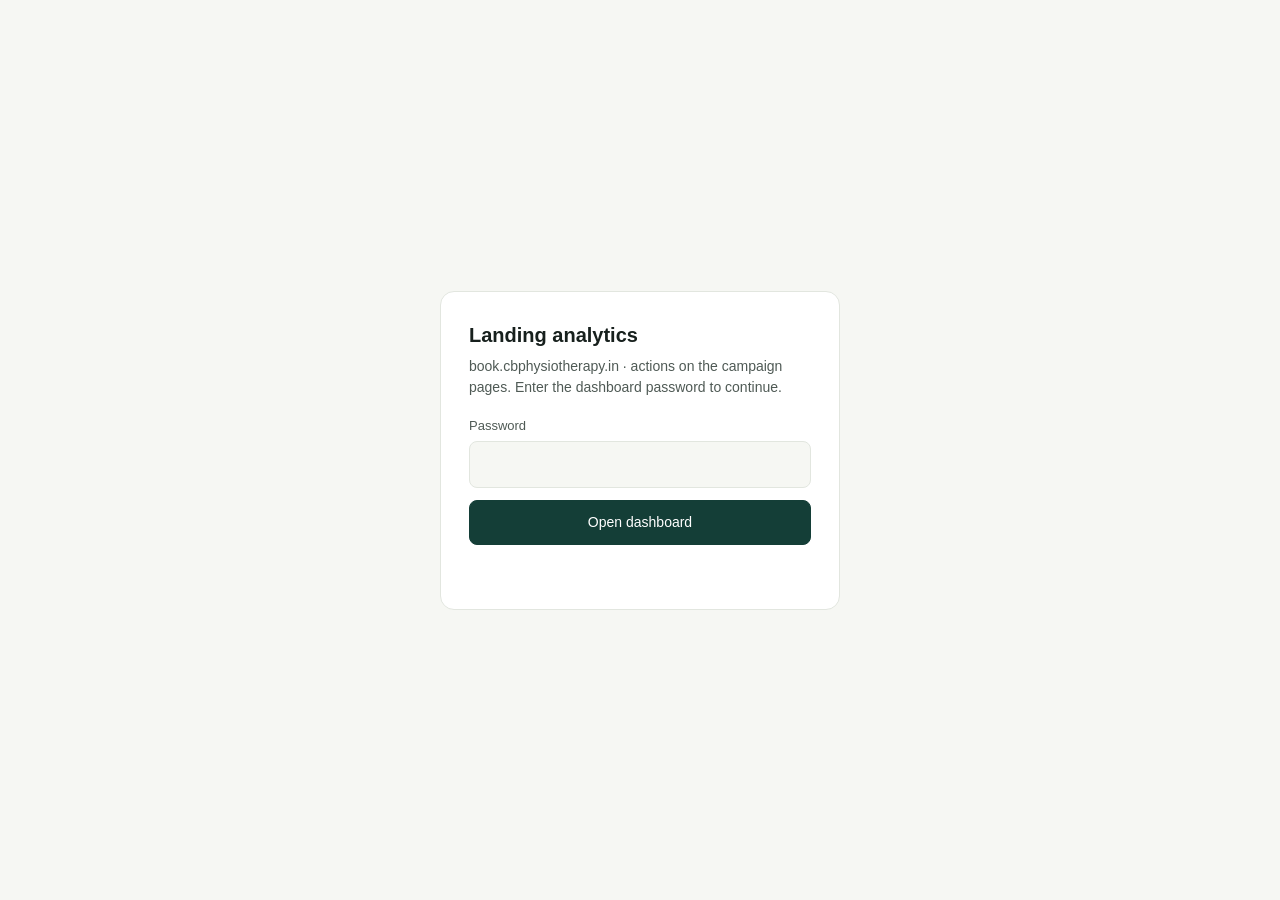
<file: dashboard/index.html>
<!doctype html>
<html lang="en">
<head>
<meta charset="utf-8">
<meta name="robots" content="noindex, nofollow">
<meta name="viewport" content="width=device-width, initial-scale=1">
<meta name="color-scheme" content="light dark">
<title>Landing analytics</title>
<meta name="cb-analytics-api" content="https://cbphysiotherapy.in/api/landing/events">
<meta name="cb-ads-api" content="https://cbphysiotherapy.in/api/landing/ads">
<meta name="cb-notes-api" content="https://cbphysiotherapy.in/api/landing/notes">
<style>
:root{color-scheme:light;
 --bg:#f6f7f3;--surface:#ffffff;--line:#e2e6df;--ink:#17201d;--ink-2:#4f5a55;--ink-3:#7c867f;--brand:#143e37;--brand-soft:#e7efe3;--on-brand:#ffffff;
 --s1:#2a78d6;--s2:#eb6834;--s3:#1baf7a;--s4:#eda100;--s5:#e87ba4;--s6:#008300;--seq-250:#86b6ef;--seq-350:#5598e7;--seq-450:#2a78d6;--seq-550:#1c5cab;
 --good:#0ca30c;--critical:#d03b3b;--focus:#2a78d6}
@media(prefers-color-scheme:dark){:root:not([data-theme="light"]){color-scheme:dark;--bg:#141615;--surface:#1c1f1d;--line:#2d322f;--ink:#eef1ec;--ink-2:#c0c7c1;--ink-3:#8d968f;--brand:#c9e98e;--brand-soft:#223129;--on-brand:#141615;
 --s1:#3987e5;--s2:#d95926;--s3:#199e70;--s4:#c98500;--s5:#d55181;--s6:#0ca30c;--seq-250:#184f95;--seq-350:#256abf;--seq-450:#3987e5;--seq-550:#6da7ec;--good:#0ca30c;--critical:#e66767}}
:root[data-theme="dark"]{color-scheme:dark;--bg:#141615;--surface:#1c1f1d;--line:#2d322f;--ink:#eef1ec;--ink-2:#c0c7c1;--ink-3:#8d968f;--brand:#c9e98e;--brand-soft:#223129;--on-brand:#141615;
 --s1:#3987e5;--s2:#d95926;--s3:#199e70;--s4:#c98500;--s5:#d55181;--s6:#0ca30c;--seq-250:#184f95;--seq-350:#256abf;--seq-450:#3987e5;--seq-550:#6da7ec;--good:#0ca30c;--critical:#e66767}
*{box-sizing:border-box}
html,body{margin:0;background:var(--bg);color:var(--ink);font:15px/1.5 -apple-system,"Segoe UI",Roboto,Helvetica,Arial,sans-serif}
a{color:inherit}
button,input,select{font:inherit;color:inherit}
:focus-visible{outline:2px solid var(--focus);outline-offset:2px}
[hidden]{display:none!important}
.wrap{max-width:1180px;margin:0 auto;padding:0 16px}
header.top{position:sticky;top:0;z-index:5;background:var(--bg);border-bottom:1px solid var(--line)}
header.top .wrap{display:flex;align-items:center;justify-content:space-between;gap:16px;min-height:60px;flex-wrap:wrap;padding-top:6px;padding-bottom:6px}
.brand{display:flex;align-items:center;gap:10px;font-weight:700;letter-spacing:-.2px}
.brand span{color:var(--ink-3);font-weight:400}
.top-actions{display:flex;gap:8px;align-items:center;flex-wrap:wrap}
.btn{border:1px solid var(--line);background:var(--surface);border-radius:8px;padding:8px 12px;cursor:pointer;font-size:14px}
.btn.primary{background:var(--brand);color:var(--on-brand);border-color:var(--brand)}
.btn:hover{border-color:var(--ink-3)}
#gate{min-height:100vh;display:grid;place-items:center;padding:24px}
.gate-card{width:min(400px,100%);background:var(--surface);border:1px solid var(--line);border-radius:14px;padding:28px}
.gate-card h1{font-size:20px;margin:0 0 6px}
.gate-card p{margin:0 0 18px;color:var(--ink-2);font-size:14px}
.gate-card label{display:block;font-size:13px;color:var(--ink-2);margin-bottom:6px}
.gate-card input{width:100%;padding:11px 12px;border:1px solid var(--line);border-radius:8px;background:var(--bg);margin-bottom:12px}
.gate-card .btn{width:100%;padding:11px}
.gate-error{color:var(--critical);font-size:13px;margin:8px 0 0;min-height:18px}
/* filters */
.filters{display:flex;flex-wrap:wrap;gap:8px;align-items:center;padding:14px 0 10px}
.seg{display:inline-flex;border:1px solid var(--line);border-radius:8px;overflow:hidden;background:var(--surface)}
.seg button{border:0;background:none;padding:8px 12px;cursor:pointer;font-size:14px;color:var(--ink-2)}
.seg button[aria-pressed="true"]{background:var(--brand-soft);color:var(--ink);font-weight:600}
.filters select,.filters input[type=date]{border:1px solid var(--line);background:var(--surface);border-radius:8px;padding:8px 10px;font-size:14px}
.filters .spacer{flex:1}
.status{font-size:13px;color:var(--ink-3)}
.multi{position:relative}
.multi>summary{list-style:none;cursor:pointer;border:1px solid var(--line);background:var(--surface);border-radius:8px;padding:8px 10px;font-size:14px;white-space:nowrap}
.multi>summary::-webkit-details-marker{display:none}
.multi>summary::after{content:" ▾";color:var(--ink-3)}
.multi .menu{position:absolute;z-index:6;top:calc(100% + 6px);left:0;min-width:240px;background:var(--surface);border:1px solid var(--line);border-radius:10px;padding:8px;box-shadow:0 10px 30px rgba(0,0,0,.12)}
.multi label{display:flex;gap:8px;align-items:center;padding:6px 8px;border-radius:6px;font-size:14px;cursor:pointer}
.multi label:hover{background:var(--brand-soft)}
.multi .menu .row{display:flex;gap:6px;justify-content:space-between;padding:6px 8px 2px;border-top:1px solid var(--line);margin-top:6px}
.multi .menu .row button{border:0;background:none;color:var(--s1);cursor:pointer;font-size:13px;padding:2px 4px}
/* tabs */
.tabs{display:flex;gap:4px;border-bottom:1px solid var(--line);margin-bottom:14px;overflow:auto}
.tabs button{border:0;background:none;padding:10px 14px;cursor:pointer;font-size:14px;color:var(--ink-2);border-bottom:2px solid transparent;margin-bottom:-1px;white-space:nowrap}
.tabs button[aria-selected="true"]{color:var(--ink);font-weight:600;border-bottom-color:var(--brand)}
/* grid */
.grid{display:grid;grid-template-columns:repeat(12,1fr);gap:14px;padding-bottom:40px}
.card{background:var(--surface);border:1px solid var(--line);border-radius:12px;padding:16px 18px;min-width:0}
.card h2{font-size:15px;margin:0 0 2px;font-weight:600}
.card .sub{font-size:13px;color:var(--ink-3);margin:0 0 12px}
.span-12{grid-column:span 12}.span-8{grid-column:span 8}.span-6{grid-column:span 6}.span-4{grid-column:span 4}.span-3{grid-column:span 3}
@media(max-width:900px){.span-8,.span-6,.span-4{grid-column:span 12}.span-3{grid-column:span 6}}
@media(max-width:520px){.span-3{grid-column:span 12}}
.tiles{display:grid;grid-template-columns:repeat(6,1fr);gap:14px;margin-bottom:14px}
@media(max-width:1000px){.tiles{grid-template-columns:repeat(3,1fr)}}
@media(max-width:520px){.tiles{grid-template-columns:repeat(2,1fr)}}
.tile{background:var(--surface);border:1px solid var(--line);border-radius:12px;padding:14px 16px}
.tile .label{font-size:13px;color:var(--ink-2)}
.tile .value{font-size:30px;line-height:1.1;font-weight:600;letter-spacing:-.6px;margin-top:4px}
.tile .delta{font-size:12px;color:var(--ink-3);margin-top:4px}
.tile .delta.up{color:var(--good)}.tile .delta.down{color:var(--critical)}
.chart{position:relative;width:100%}
.chart svg{display:block;width:100%;height:auto;overflow:visible}
.grid-line{stroke:var(--line);stroke-width:1}
.legend{display:flex;flex-wrap:wrap;gap:12px;font-size:12px;color:var(--ink-2);margin:0 0 8px}
.legend i{display:inline-block;width:10px;height:10px;border-radius:3px;margin-right:6px;vertical-align:-1px}
.tooltip{position:fixed;z-index:20;pointer-events:none;background:var(--ink);color:var(--bg);font-size:12px;padding:6px 9px;border-radius:6px;white-space:nowrap;transform:translate(-50%,calc(-100% - 10px));opacity:0;transition:opacity .1s}
.tooltip.show{opacity:1}
.hbars{display:grid;gap:8px;margin:0;padding:0;list-style:none}
.hbars li{display:grid;grid-template-columns:minmax(110px,1.3fr) 3fr auto;gap:10px;align-items:center;font-size:13px}
.hbars .name{color:var(--ink-2);line-height:1.3}
.hbars .track{height:10px;background:var(--brand-soft);border-radius:4px;overflow:hidden}
.hbars .fill{height:100%;border-radius:0 4px 4px 0;background:var(--s1)}
.hbars .num{font-variant-numeric:tabular-nums;color:var(--ink);min-width:3ch;text-align:right;white-space:nowrap}
.hbars .pct{color:var(--ink-3);font-size:12px;margin-left:6px}
table{width:100%;border-collapse:collapse;font-size:13px}
th,td{text-align:left;padding:8px 8px;border-bottom:1px solid var(--line);vertical-align:top}
th{color:var(--ink-3);font-weight:600;font-size:12px}
td.num,th.num{text-align:right;font-variant-numeric:tabular-nums}
tbody tr:last-child td{border-bottom:0}
.table-wrap{overflow:auto}
details.tv{margin-top:10px;font-size:13px}
details.tv summary{cursor:pointer;color:var(--ink-3)}
.empty{color:var(--ink-3);font-size:13px;padding:18px 0;text-align:center}
.mono{font-variant-numeric:tabular-nums}
table.visits tr.visit{cursor:pointer}
table.visits tr.visit:hover td{background:var(--brand-soft)}
table.visits tr.visit.lead td:nth-child(8){font-weight:600}
table.visits .caret{color:var(--ink-3);width:20px}
table.visits tr.visit>td:nth-child(2),table.visits tr.visit>td:nth-child(9){white-space:nowrap}
table.visits tr.visit-detail>td{background:var(--bg);padding:10px 12px 14px}
table.inner{font-size:12px}table.inner th,table.inner td{padding:5px 8px}
table.pages tr.pg{cursor:pointer}table.pages tr.pg:hover td{background:var(--brand-soft)}
table.pages tr.pg-sub td{color:var(--ink-2);font-size:13px;background:var(--bg)}table.pages tr.pg-sub td:nth-child(2){padding-left:22px}
table.pages tr.pg-sub.strong td{color:var(--ink);font-weight:500}table.pages tr.sub2 td:nth-child(2){padding-left:38px}
.demo-note{background:var(--brand-soft);border:1px solid var(--line);border-radius:10px;padding:10px 14px;font-size:13px;margin:0 0 14px}
.kv{display:flex;justify-content:space-between;padding:8px 0;border-bottom:1px solid var(--line);font-size:14px}
.kv span{color:var(--ink-2)}
.kv:last-child{border-bottom:0}
.notes{margin:0;padding:0;list-style:none;display:grid;gap:10px}
.notes li{display:grid;grid-template-columns:auto 1fr;gap:10px;font-size:14px;line-height:1.5}
.notes li b{color:var(--brand)}
.ctl{font-size:13px;color:var(--ink-2);display:inline-flex;align-items:center;gap:6px}
.ctl input{width:84px;border:1px solid var(--line);background:var(--surface);border-radius:8px;padding:7px 8px;font-size:14px;color:var(--ink)}
.act{display:inline-block;border-radius:999px;padding:2px 9px;font-size:12px;font-weight:600;white-space:nowrap;background:var(--brand-soft);color:var(--brand)}
.act.good{background:#e3f5e3;color:#116611}.act.bad{background:#fbe5e5;color:#9b2323}.act.warn{background:#fff1d6;color:#8a5a00}.act.none{background:transparent;color:var(--ink-3);font-weight:400}
:root[data-theme="dark"] .act.good,.dark-auto .act.good{background:#17331a;color:#8fe08f}
@media(prefers-color-scheme:dark){:root:not([data-theme="light"]) .act.good{background:#17331a;color:#8fe08f}:root:not([data-theme="light"]) .act.bad{background:#3a1a1a;color:#f0a0a0}:root:not([data-theme="light"]) .act.warn{background:#3a2d12;color:#f0c674}}
:root[data-theme="dark"] .act.bad{background:#3a1a1a;color:#f0a0a0}:root[data-theme="dark"] .act.warn{background:#3a2d12;color:#f0c674}
.why{display:block;font-size:12px;color:var(--ink-3);white-space:normal;max-width:360px}
.notes li .go{font-size:12px;color:var(--ink-3);margin-left:6px}
.cmp-controls{display:flex;gap:8px;flex-wrap:wrap;align-items:center;margin-bottom:14px}
.cmp-best{background:var(--brand-soft);border-radius:4px;padding:0 4px}
.sw{display:inline-block;width:10px;height:10px;border-radius:3px;margin-right:8px;vertical-align:-1px}
tr.pg-sub.note td{color:var(--muted,#6b7280);font-style:italic}
</style>
</head>
<body>
<section id="gate">
 <form class="gate-card" id="gate-form" autocomplete="off">
  <h1>Landing analytics</h1>
  <p>book.cbphysiotherapy.in · actions on the campaign pages. Enter the dashboard password to continue.</p>
  <label for="pw">Password</label>
  <input id="pw" type="password" required autocomplete="current-password">
  <button class="btn primary" type="submit">Open dashboard</button>
  <p class="gate-error" id="gate-error" role="alert"></p>
 </form>
</section>

<div id="app" hidden>
 <header class="top"><div class="wrap">
  <div class="brand">CB Physiotherapy <span>· landing analytics</span></div>
  <div class="top-actions"><span class="status" id="status"></span><button class="btn" id="refresh" type="button">Refresh</button><button class="btn" id="export" type="button">Export CSV</button><button class="btn" id="logout" type="button">Lock</button></div>
 </div></header>
 <main class="wrap">
  <div class="filters" role="group" aria-label="Filters">
   <div class="seg" id="range">
    <button type="button" data-days="1" aria-pressed="true">Today</button>
    <button type="button" data-days="1" data-offset="1">Yesterday</button>
    <button type="button" data-days="7">7 days</button>
    <button type="button" data-days="28">28 days</button>
    <button type="button" data-days="90">90 days</button>
   </div>
   <input type="date" id="from" aria-label="From date"><input type="date" id="to" aria-label="To date">
   <details class="multi" id="f-pages"><summary>All pages</summary><div class="menu"><div id="page-options"></div><div class="row"><button type="button" data-act="all">Select all</button><button type="button" data-act="none">Clear</button></div></div></details>
   <select id="f-device" aria-label="Device"><option value="">All devices</option><option value="mobile">Mobile</option><option value="desktop">Desktop</option></select>
   <select id="f-source" aria-label="Source"><option value="">All sources</option></select>
   <label class="ctl" title="Google's ad-review and landing-page checks: no click id, no keyword, creative=0"><input type="checkbox" id="f-bots"> Include suspected bots</label>
   <span class="spacer"></span>
   <span class="status" id="count"></span>
  </div>
  <div class="tabs" role="tablist">
   <button role="tab" aria-selected="true" data-tab="overview">Overview</button>
   <button role="tab" aria-selected="false" data-tab="compare">Compare</button>
   <button role="tab" aria-selected="false" data-tab="layout">Layout insights</button>
   <button role="tab" aria-selected="false" data-tab="routing">Routing</button>
   <button role="tab" aria-selected="false" data-tab="decisions">Decisions</button>
  </div>
  <div id="demo-note" class="demo-note" hidden>Demo data. Real numbers appear here once the events endpoint is live.</div>

  <section id="tab-overview" role="tabpanel">
   <div class="tiles" id="tiles"></div>
   <div class="grid">
    <div class="card span-8"><h2>Visits per day</h2><p class="sub">Sessions that opened a page, in Indian time</p><div class="chart" id="c-visits"></div><details class="tv"><summary>Table</summary><div class="table-wrap" id="t-visits"></div></details></div>
    <div class="card span-4"><h2>From visit to booking</h2><p class="sub">Share of visits reaching each step</p><div id="c-funnel"></div></div>
    <div class="card span-8"><h2>Leads per day</h2><p class="sub">Bookings, calls and WhatsApp messages</p><div class="legend" id="l-leads"></div><div class="chart" id="c-leads"></div><details class="tv"><summary>Table</summary><div class="table-wrap" id="t-leads"></div></details></div>
    <div class="card span-4"><h2>Devices</h2><p class="sub">Visits and lead rate</p><div id="c-device"></div></div>
    <div class="card span-12"><h2>By page</h2><p class="sub">Click a page to split it. Clinic pages: direct arrivals, automatic hand-overs and people who chose the clinic by hand on the central page. Credit goes to the page that did the work: an automatic hand-over counts for the clinic page, a clinic chosen by hand counts for the central page as one journey (central time + clinic page time, with any booking or call made there). Each visit is counted once; information rows marked as such repeat numbers credited elsewhere.</p><div class="table-wrap" id="t-pages"></div></div>
    <div class="card span-6"><h2>By campaign</h2><p class="sub">UTM source, medium and campaign from the ad URL</p><div class="table-wrap" id="t-sources"></div></div>
    <div class="card span-6"><h2>By keyword</h2><p class="sub">Search keyword and match type from Google Ads (needs the tracking template)</p><div class="table-wrap" id="t-keywords"></div></div>
    <div class="card span-6"><h2>Google location IDs</h2><p class="sub">Where Google placed the searcher, by its location ID. Use this to map IDs to clinics.</p><div class="table-wrap" id="t-locs"></div></div>
    <div class="card span-6"><h2>Concerns chosen</h2><p class="sub">Taps on the concern buttons and care cards</p><ul class="hbars" id="c-concerns"></ul></div>
    <div class="card span-6"><h2>Leads by hour</h2><p class="sub">Bookings, calls and WhatsApp by hour of day, Indian time</p><div class="chart" id="c-hours"></div></div>
    <div class="card span-3"><h2>Where people call from</h2><p class="sub">Placement of the call button tapped</p><ul class="hbars" id="c-callplace"></ul></div>
    <div class="card span-3"><h2>WhatsApp topics</h2><p class="sub">Topic chosen before sending</p><ul class="hbars" id="c-waintent"></ul></div>
    <div class="card span-6"><h2>Engagement</h2><p class="sub">How far people read and how long they stay</p><div id="c-engage"></div></div>
    <div class="card span-6"><h2>Booking problems</h2><p class="sub">Failed submissions by reason</p><ul class="hbars" id="c-failures"></ul></div>
    <div class="card span-12"><h2>Latest visits</h2><p class="sub">One row per visit, most recent first, with what the person did in order. Click a row to see every event of that visit.</p><div class="table-wrap" id="t-recent"></div></div>
   </div>
  </section>

  <section id="tab-compare" role="tabpanel" hidden>
   <div class="cmp-controls">
    <span class="status">Compare</span>
    <div class="seg" id="cmp-dim">
     <button type="button" data-dim="page" aria-pressed="true">Pages</button>
     <button type="button" data-dim="device" aria-pressed="false">Devices</button>
     <button type="button" data-dim="layout" aria-pressed="false">Layouts</button>
     <button type="button" data-dim="arrival" aria-pressed="false">Direct vs via central</button>
     <button type="button" data-dim="source" aria-pressed="false">Sources</button>
     <button type="button" data-dim="campaign" aria-pressed="false">Campaigns</button>
     <button type="button" data-dim="keyword" aria-pressed="false">Keywords</button>
     <button type="button" data-dim="period" aria-pressed="false">This vs previous period</button>
    </div>
    <span class="status" id="cmp-hint"></span>
   </div>
   <div class="grid">
    <div class="card span-12"><h2 id="cmp-title">Side by side</h2><p class="sub">Best value in each row is highlighted. Rates are per visit unless stated.</p><div class="table-wrap" id="cmp-table"></div></div>
    <div class="card span-6"><h2>Visits</h2><p class="sub">Sessions in the range</p><ul class="hbars" id="cmp-visits"></ul></div>
    <div class="card span-6"><h2>Lead rate</h2><p class="sub">Visits that booked, called or messaged</p><ul class="hbars" id="cmp-leadrate"></ul></div>
    <div class="card span-6"><h2>Booking completion</h2><p class="sub">Of those who opened the form, how many sent it</p><ul class="hbars" id="cmp-complete"></ul></div>
    <div class="card span-6"><h2>Reached the end of the page</h2><p class="sub">Visits that scrolled past 90%</p><ul class="hbars" id="cmp-scroll"></ul></div>
    <div class="card span-12"><h2>Leads per day</h2><p class="sub">One line per group</p><div class="legend" id="cmp-legend"></div><div class="chart" id="cmp-trend"></div></div>
   </div>
  </section>

  <section id="tab-layout" role="tabpanel" hidden>
   <div class="grid">
    <div class="card span-12"><h2>What the numbers suggest</h2><p class="sub">Automatic observations from the selected range. Treat them as prompts to look closer, not verdicts.</p><ul class="notes" id="ly-notes"></ul></div>
    <div class="card span-6"><h2>How far down the page people get</h2><p class="sub">Share of visits that saw each section, in page order</p><ul class="hbars" id="ly-sections"></ul></div>
    <div class="card span-6"><h2>Where the visit ends</h2><p class="sub">Last section on screen when people left</p><ul class="hbars" id="ly-exit"></ul></div>
    <div class="card span-4"><h2>Which Book button works</h2><p class="sub">Booking form opened, by placement</p><ul class="hbars" id="ly-bookplace"></ul></div>
    <div class="card span-4"><h2>Which Call button works</h2><p class="sub">Call taps, by placement</p><ul class="hbars" id="ly-callplace"></ul></div>
    <div class="card span-4"><h2>Which WhatsApp button works</h2><p class="sub">WhatsApp opened, by placement</p><ul class="hbars" id="ly-waplace"></ul></div>
    <div class="card span-6"><h2>Concern buttons: hero vs care cards</h2><p class="sub">Taps by concern and where the tap happened</p><div class="table-wrap" id="ly-concerns"></div></div>
    <div class="card span-6"><h2>Time to first action</h2><p class="sub">From page open to the first tap, per visit</p><ul class="hbars" id="ly-ttfa"></ul><div id="ly-ttfa-med" class="status" style="margin-top:8px"></div></div>
    <div class="card span-6"><h2>Booking form</h2><p class="sub">Opened, sent, abandoned, failed</p><div id="ly-form"></div></div>
    <div class="card span-6"><h2>What people want to know</h2><p class="sub">FAQ questions opened, reviews, profiles, directions</p><ul class="hbars" id="ly-faq"></ul><div id="ly-interest" style="margin-top:12px"></div></div>
    <div class="card span-6"><h2>Clinic navigation</h2><p class="sub">Use of the clinic strip, map pins and "other centres"</p><div id="ly-nav"></div></div>
    <div class="card span-6"><h2>Mobile vs desktop behaviour</h2><p class="sub">Where the two differ most</p><div class="table-wrap" id="ly-device"></div></div>
   </div>
  </section>

  <section id="tab-routing" role="tabpanel" hidden>
   <div class="grid">
    <div class="card span-12"><h2>How visitors were routed</h2><p class="sub">What the central page decided from each ad click, and how those visits performed. Rules version <span id="rt-version">–</span>.</p><div class="table-wrap" id="rt-decisions"></div></div>
    <div class="card span-6"><h2>Keyword classes</h2><p class="sub">Matched keyword: names a locality, Delhi as a whole, another Delhi area, somewhere far, or no place</p><div class="table-wrap" id="rt-classes"></div></div>
    <div class="card span-6"><h2>Conditions and services in keywords</h2><p class="sub">Visits whose keyword named a symptom or a treatment, with lead rate</p><div class="table-wrap" id="rt-tags"></div></div>
    <div class="card span-12"><h2>Keywords and locations seen</h2><p class="sub">Each row is one combination of matched keyword, its class, where Google placed the visitor, how that place is tagged, the decision taken and the clinic shown. Check neutral keywords that look like a place, and locations tagged "Delhi, unmapped" with many visits.</p><div class="table-wrap" id="rt-keywords"></div></div>
    <div class="card span-12"><h2>Keyword tags, reference list</h2><p class="sub" id="rk-source">Loading…</p><p class="sub">Every keyword seen so far and how the current rules tag it. Search or filter to check a tagging; fix it in routing.json.</p>
     <div class="cmp-controls"><input type="search" id="rk-search" placeholder="Search keywords" style="border:1px solid var(--line);background:var(--surface);border-radius:8px;padding:8px 10px;font-size:14px;min-width:220px"><select id="rk-filter"><option value="">All classes</option><option value="locality">Locality</option><option value="neutral">Neutral</option><option value="generic">Delhi-wide</option><option value="other-delhi">Other Delhi area</option><option value="far">Far</option><option value="tagged">Has a condition or service tag</option><option value="needs">Needs a rule</option><option value="irrelevant">Irrelevant</option></select><button class="btn" id="rk-download" type="button">Download CSV</button><span class="status" id="rk-summary"></span></div>
     <div class="table-wrap" id="rk-table"><p class="empty">Loading…</p></div></div>
    <div class="card span-12"><h2>Location IDs explained</h2><p class="sub">What each Google location ID in Delhi NCR means in plain terms, and which clinic it is mapped to. Postcode localities are approximate. Search by ID, postcode or place.</p>
     <div class="cmp-controls"><input type="search" id="ex-search" placeholder="Search an ID, PIN or place" style="border:1px solid var(--line);background:var(--surface);border-radius:8px;padding:8px 10px;font-size:14px;min-width:240px"><select id="ex-filter"><option value="">All</option><option value="mapped">Mapped to a clinic</option><option value="delhi">Delhi, unmapped</option><option value="ncr">NCR outside Delhi</option></select><button class="btn" id="ex-download" type="button">Download CSV</button><span class="status" id="ex-summary"></span></div>
     <div class="table-wrap" id="ex-table"><p class="empty">Loading…</p></div></div>
    <div class="card span-12"><h2>Location tags, reference list</h2><p class="sub" id="rl-ref-source">Loading…</p><p class="sub">Every Google user location seen so far, its location IDs and the clinic the central page would choose. Fix a tagging in geo-clinics.json.</p>
     <div class="cmp-controls"><input type="search" id="rlr-search" placeholder="Search locations" style="border:1px solid var(--line);background:var(--surface);border-radius:8px;padding:8px 10px;font-size:14px;min-width:220px"><select id="rlr-filter"><option value="">All</option><option value="mapped">Mapped to a clinic</option><option value="delhi">Delhi, unmapped</option><option value="ncr">NCR outside Delhi</option><option value="outside">Outside NCR / unknown</option></select><button class="btn" id="rlr-download" type="button">Download CSV</button><span class="status" id="rlr-summary"></span></div>
     <div class="table-wrap" id="rlr-table"><p class="empty">Loading…</p></div></div>
    <div class="card span-12"><h2>Search terms, tagged</h2><p class="sub" id="rt-terms-source">Loading the baseline report…</p><p class="sub">Every term is classified with the current rules each time this page opens. Weekly: download a fresh Search terms report from Google Ads and drop it here to replace the baseline. Everything runs in your browser; nothing is uploaded.</p>
     <div class="cmp-controls"><input type="file" id="rt-file" accept=".csv,.tsv,.txt"><select id="rt-filter"><option value="">All terms</option><option value="needs">Needs a rule</option><option value="locality">Locality</option><option value="neutral">Neutral</option><option value="generic">Delhi-wide</option><option value="other-delhi">Other Delhi area</option><option value="far">Far</option><option value="irrelevant">Irrelevant (negatives)</option></select><button class="btn" id="rt-download" type="button" hidden>Download this view as CSV</button><span class="status" id="rt-summary"></span></div>
     <div class="table-wrap" id="rt-terms"><p class="empty">No file loaded yet.</p></div></div>
    <div class="card span-12"><h2>Where ad clicks come from, tagged</h2><p class="sub" id="rt-locs-source">Loading the baseline report…</p><p class="sub">Each Google user location with its location IDs and the clinic the central page would choose for it. "Delhi, unmapped" rows with many clicks are candidates for the mapping. Drop a fresh User location report here to replace the baseline.</p>
     <div class="cmp-controls"><input type="file" id="rl-file" accept=".csv,.tsv,.txt"><select id="rl-filter"><option value="">All locations</option><option value="mapped">Mapped to a clinic</option><option value="delhi">Delhi, unmapped</option><option value="ncr">NCR outside Delhi</option><option value="outside">Outside NCR / unknown</option></select><button class="btn" id="rl-download" type="button">Download this view as CSV</button><span class="status" id="rl-summary"></span></div>
     <div class="table-wrap" id="rt-locs"><p class="empty">Loading…</p></div></div>
   </div>
  </section>

  <section id="tab-decisions" role="tabpanel" hidden>
   <div class="grid">
    <div class="card span-12"><h2>Spend and outcomes</h2><p class="sub" id="dc-source">Loading…</p>
     <div class="cmp-controls">
      <label class="ctl">Target cost per lead ₹ <input type="number" id="dc-target" min="50" step="50"></label>
      <label class="ctl">Minimum clicks before a suggestion <input type="number" id="dc-min" min="5" step="5"></label>
      <label class="btn" style="cursor:pointer">Upload Google Ads reports <input type="file" id="dc-file" accept=".csv,.tsv,.txt" multiple hidden></label>
      <button class="btn" id="dc-clear" type="button" hidden>Forget uploaded reports</button>
     </div>
     <div class="cmp-controls" id="dc-windsor">
      <label class="ctl">Windsor.ai API key <input type="password" id="dc-wkey" autocomplete="off" placeholder="paste once, kept in this browser" style="width:220px"></label>
      <span class="ctl">Google Ads account: CB Physiotherapy Ads (372-567-7417), Delhi campaigns only</span>
      <button class="btn" id="dc-wsave" type="button">Use Windsor.ai feed</button>
      <button class="btn" id="dc-wclear" type="button" hidden>Forget key</button>
     </div>
     <p class="sub">Live spend comes from Windsor.ai (Google Ads connected there). The key is stored only in this browser, never on the page or the server; get it from Windsor.ai, Settings, API key. Without a key, upload Google Ads reports instead: Keyword, Search terms, User location and Campaign exports, kept in this browser only.</p>
     <div class="tiles" id="dc-tiles"></div>
    </div>
    <div class="card span-12" id="dc-maps-card" hidden><h2>Maps card and calls (off the website)</h2><p class="sub">Most people who see a clinic card on Google tap Call, Directions or the place sheet and never reach our pages. These numbers come from Google Ads through Windsor.ai, by click type, so the website leads above can be read next to them. Calls here are taps on the Call button; "connected calls" are the ones Google's forwarding number counted.</p>
     <div class="tiles" id="dc-maps-tiles"></div>
     <div class="table-wrap" id="dc-maps"></div></div>
    <div class="card span-12"><h2>Actions to consider this week</h2><p class="sub">Rows that crossed a threshold, across locations, keywords, search terms, routing and the landing pages. Suggestions start at the minimum clicks above and use the target cost per lead; treat them as prompts, then record what you change in the log below.</p><ul class="notes" id="dc-actions"></ul></div>
    <div class="card span-12"><h2>Locations</h2><p class="sub">Each Google user location with spend from Google Ads and visits and leads from our pages. "Leads" are booking requests, calls and WhatsApp sends from our pages; where a location has spend but no visits yet, Google's own conversions are used instead.</p>
     <div class="cmp-controls"><select id="dc-loc-filter"><option value="act">With a suggestion</option><option value="">All locations</option><option value="mapped">Mapped to a clinic</option><option value="delhi">Delhi, unmapped</option><option value="outside">Outside Delhi</option></select><span class="status" id="dc-loc-summary"></span></div>
     <div class="table-wrap" id="dc-locs"></div></div>
    <div class="card span-12"><h2>Keywords</h2><p class="sub">Keywords from Google Ads joined with the visits and leads that each matched keyword produced on our pages.</p>
     <div class="cmp-controls"><select id="dc-kw-filter"><option value="act">With a suggestion</option><option value="">All keywords</option></select><span class="status" id="dc-kw-summary"></span></div>
     <div class="table-wrap" id="dc-kws"></div></div>
    <div class="card span-12"><h2>Search terms</h2><p class="sub">What people actually typed. Negatives to add, converting terms worth adding as exact keywords, and terms the routing rules do not understand yet.</p>
     <div class="cmp-controls"><select id="dc-term-filter"><option value="act">With a suggestion</option><option value="">All terms</option></select><span class="status" id="dc-term-summary"></span></div>
     <div class="table-wrap" id="dc-terms"></div></div>
    <div class="card span-6"><h2>Routing rules to review</h2><p class="sub">From our own visit data: decisions that convert worse than the rest, locations with visits but no clinic mapping, and keywords the rules could not place.</p><ul class="notes" id="dc-routing"></ul></div>
    <div class="card span-6"><h2>Landing pages</h2><p class="sub">The same observations as the Layout tab, for the current filters.</p><ul class="notes" id="dc-landing"></ul></div>
    <div class="card span-12"><h2>Change log</h2><p class="sub" id="dc-notes-source">Write down every bid, keyword, negative, landing or routing change, so next week's numbers can be read against it.</p>
     <form id="dc-note-form" class="cmp-controls"><input type="date" id="dc-note-date" required><select id="dc-note-cat"><option value="bid">Bid / location</option><option value="keyword">Keyword</option><option value="negative">Negative</option><option value="landing">Landing page</option><option value="routing">Routing rule</option><option value="other">Other</option></select><input type="text" id="dc-note-text" placeholder="What changed and why" required maxlength="300" style="flex:1;min-width:240px;border:1px solid var(--line);background:var(--surface);border-radius:8px;padding:8px 10px;font-size:14px"><button class="btn primary" type="submit">Add</button></form>
     <div class="table-wrap" id="dc-notes"></div></div>
   </div>
  </section>
 </main>
</div>
<div class="tooltip" id="tip" role="status" aria-live="polite"></div>

<script>
(()=>{
const API=document.querySelector('meta[name="cb-analytics-api"]').content;
const TZ='Asia/Kolkata';
const PAGES={'/physiotherapy-near-me-delhi/':'Delhi (central)','/physiotherapy-near-me-saket/':'Saket','/physiotherapy-near-me-greater-kailash/':'Greater Kailash','/physiotherapy-near-me-safdarjung-enclave/':'Safdarjung Enclave','/physiotherapy-near-me-vasant-kunj/':'Vasant Kunj','/physiotherapy-near-me-dwarka/':'Dwarka'};
const SECTIONS=[['hero','Landing screen'],['care','Care areas'],['advanced-care','Advanced care'],['team','Care team'],['central','Progress monitoring'],['pricing','Fees'],['reviews','Reviews'],['clinics','Clinics / getting here'],['book','Book a slot'],['precision-recovery','AI precision section'],['faq','FAQ'],['final-cta','Final call to action']];
const CONCERNS={spine:'Back / Neck',joint:'Knee / Joint',rehab:'Injury / Surgery',other:'Other issues',knee:'Knee',shoulder:'Shoulder',injury:'Injury',surgery:'Surgery'};
const PLACE={floating:'Floating bar / buttons',header:'Header',landing_card:'Landing photo card',getting_here:'Getting here block',clinic_card:'Clinic card',map:'Map pin popup',booking_form:'Booking form',whatsapp_dialog:'WhatsApp dialog',final_cta:'Final call to action',pricing:'Fees card',hero:'Hero',faq:'FAQ',page:'Elsewhere',care_card:'Care card'};
const INTENT={appointment:'Book an appointment',pricing:'Pricing & packages',service:'Treatment for my concern',other:'Another question',after_booking:'After booking',none:'No topic'};
const FAIL={network:'No connection',422:'Invalid details',429:'Too many attempts',502:'Server could not save',403:'Blocked origin'};
const LEAD_EVENTS=['booking_request_sent','call_click','whatsapp_send'];
const COLORS=['var(--s1)','var(--s2)','var(--s3)','var(--s4)','var(--s5)','var(--s6)'];
const $=s=>document.querySelector(s);
const fmt=n=>Number(n||0).toLocaleString('en-IN');
const pct=(a,b)=>b?Math.round(a/b*1000)/10+'%':'–';
const rate=(a,b)=>b?a/b:0;
const dayKey=d=>new Intl.DateTimeFormat('en-CA',{timeZone:TZ,year:'numeric',month:'2-digit',day:'2-digit'}).format(d);
const hourKey=d=>+new Intl.DateTimeFormat('en-GB',{timeZone:TZ,hour:'2-digit',hour12:false}).format(d);
const timeLabel=d=>new Intl.DateTimeFormat('en-IN',{timeZone:TZ,day:'2-digit',month:'short',hour:'2-digit',minute:'2-digit'}).format(d);
const esc=s=>String(s==null?'':s).replace(/[&<>"]/g,c=>({'&':'&amp;','<':'&lt;','>':'&gt;','"':'&quot;'}[c]));
const pageName=p=>PAGES[p]||p||'(unknown)';
const CLINIC={saket:'Saket','greater-kailash':'Greater Kailash',gk:'Greater Kailash',safdarjung:'Safdarjung Enclave','safdarjung-enclave':'Safdarjung Enclave',vasant:'Vasant Kunj','vasant-kunj':'Vasant Kunj',dwarka:'Dwarka'};const clinicName=s=>CLINIC[s]||s||'';
const placeName=p=>PLACE[p]||String(p||'?').replace(/_/g,' ');

// ---------- state ----------
const state={pw:sessionStorage.getItem('cb_dash_pw')||'',from:null,to:null,events:[],demo:new URLSearchParams(location.search).get('demo')==='1',filters:{pages:new Set(),device:'',source:'google'},tab:'overview',dim:'page'};
function setRange(days,offset){offset=offset||0;const end=new Date(Date.now()-offset*864e5);const d=new Date(end.getTime()-(days-1)*864e5);state.from=dayKey(d);state.to=dayKey(end);$('#from').value=state.from;$('#to').value=state.to;document.querySelectorAll('#range button').forEach(b=>b.setAttribute('aria-pressed',String(+b.dataset.days===days&&(+b.dataset.offset||0)===offset)));}
setRange(1);

// ---------- gate ----------
$('#gate-form').addEventListener('submit',async e=>{e.preventDefault();const pw=$('#pw').value.trim();if(!pw)return;state.pw=pw;$('#gate-error').textContent='';const ok=await load();if(ok){sessionStorage.setItem('cb_dash_pw',pw);openApp();}});
$('#logout').addEventListener('click',()=>{sessionStorage.removeItem('cb_dash_pw');state.pw='';location.reload();});
function openApp(){$('#gate').hidden=true;$('#app').hidden=false;}

// ---------- data ----------
async function load(){
 $('#status').textContent='Loading…';
 try{
  if(state.demo){state.events=demoData();$('#demo-note').hidden=false;}
  else{
   // also fetch the previous period (for deltas and the period comparison) when the combined span fits the API's 90-day cap
   const span=daysBetween(state.from,state.to).length;const fetchFrom=span<=45?dayKey(new Date(new Date(state.from+'T00:00:00Z').getTime()-span*864e5)):state.from;
   const r=await fetch(`${API}?from=${fetchFrom}&to=${state.to}`,{headers:{Authorization:'Bearer '+state.pw,Accept:'application/json'},credentials:'omit'});
   if(r.status===401||r.status===403){$('#gate-error').textContent='That password was not accepted.';$('#status').textContent='';return false;}
   if(!r.ok)throw new Error('HTTP '+r.status);
   const data=await r.json();state.events=normalise(data.events||data);
  }
  indexAds();indexBots();buildPageFilter();render();$('#status').textContent='Updated '+new Intl.DateTimeFormat('en-IN',{timeZone:TZ,hour:'2-digit',minute:'2-digit'}).format(new Date());return true;
 }catch(err){$('#gate-error').textContent='Could not load data: '+err.message;$('#status').textContent='Load failed';return false;}
}
let sessionAd=new Map();
let sessionLayout=new Map(),sessionArrival=new Map();
const ROUTED=['geo','interest','keyword','area'];
let visitArrival=new Map(),sessionWould=new Map();const varr=e=>visitArrival.get(e.session+'|'+e.page)||sessionArrival.get(e.session)||{kind:'direct',how:'page',clinic:''};
function arrivalOf(v){const r=(v.props&&v.props.route)||{};const dec=r.decision||'';if(dec==='pick')return {kind:'pick',how:'pick',clinic:r.clinic||v.area};if(ROUTED.includes(dec))return {kind:'via',how:dec,clinic:r.clinic||(v.page.includes('delhi')?'':v.area)};if(v.page.includes('near-me-delhi'))return {kind:'central',how:dec||'none',clinic:''};return {kind:'direct',how:'page',clinic:v.area};}
function indexAds(){sessionAd=new Map();sessionLayout=new Map();sessionArrival=new Map();visitArrival=new Map();sessionWould=new Map();state.events.forEach(e=>{if(e.event!=='page_view'||!e.props)return;if(e.props.ad&&Object.keys(e.props.ad).length)sessionAd.set(e.session,e.props.ad);sessionLayout.set(e.session,e.props.layout||'hero1');if(!sessionArrival.has(e.session))sessionArrival.set(e.session,arrivalOf(e));const vk=e.session+'|'+e.page;if(!visitArrival.has(vk))visitArrival.set(vk,arrivalOf(e));const w=e.props.route&&e.props.route.would;if(w&&e.page.includes('near-me-delhi'))sessionWould.set(e.session,{how:w,clinic:e.props.route.would_clinic||''});});}
const LAYOUT={hero1:'Landing screen v1 (concern buttons first)',hero2:'Landing screen v2 (place, price, call, expertise)','clinic-v3':'Clinic page v3 (photo first, care areas, team)'};const layoutOf=e=>sessionLayout.get(e.session)||'hero1';
const adOf=e=>sessionAd.get(e.session)||{};
function normalise(rows){return rows.map(r=>{let props=r.props||{};if(typeof props==='string'){try{props=JSON.parse(props);}catch(_){props={};}}return {ts:new Date(r.ts||r.created_at),event:r.event,page:r.page||'',area:r.area||'',device:r.device||'',gclid:+(r.gclid||0),visitor:r.visitor||r.visitor_id||'',session:r.session||r.session_id||'',utm_source:r.utm_source||'',utm_medium:r.utm_medium||'',utm_campaign:r.utm_campaign||'',referrer:r.referrer||'',props};}).filter(e=>!isNaN(e.ts));}

// ---------- filters ----------
document.querySelectorAll('#range button').forEach(b=>b.addEventListener('click',()=>{setRange(+b.dataset.days,+b.dataset.offset||0);load();}));
$('#from').addEventListener('change',()=>{state.from=$('#from').value;document.querySelectorAll('#range button').forEach(b=>b.setAttribute('aria-pressed','false'));load();});
$('#to').addEventListener('change',()=>{state.to=$('#to').value;document.querySelectorAll('#range button').forEach(b=>b.setAttribute('aria-pressed','false'));load();});
['device','source'].forEach(k=>$('#f-'+k).addEventListener('change',e=>{state.filters[k]=e.target.value;render();}));
$('#f-bots').addEventListener('change',render);
$('#refresh').addEventListener('click',load);
function buildPageFilter(){
 const pages=[...new Set(state.events.map(e=>e.page))].filter(Boolean).sort((a,b)=>pageName(a).localeCompare(pageName(b)));
 $('#page-options').innerHTML=pages.map(p=>`<label><input type="checkbox" value="${esc(p)}"${state.filters.pages.has(p)?' checked':''}> ${esc(pageName(p))}</label>`).join('')||'<div class="empty">No pages yet</div>';
 fillSelect('#f-source',[...new Set(state.events.map(e=>e.utm_source||'direct').concat('google'))].sort(),state.filters.source);
 updatePageSummary();
}
$('#page-options').addEventListener('change',e=>{const v=e.target.value;if(e.target.checked)state.filters.pages.add(v);else state.filters.pages.delete(v);updatePageSummary();render();});
document.querySelectorAll('#f-pages .row button').forEach(b=>b.addEventListener('click',()=>{const boxes=[...document.querySelectorAll('#page-options input')];if(b.dataset.act==='all'){boxes.forEach(x=>{x.checked=true;state.filters.pages.add(x.value);});}else{boxes.forEach(x=>x.checked=false);state.filters.pages.clear();}updatePageSummary();render();}));
document.addEventListener('click',e=>{const d=$('#f-pages');if(d.open&&!d.contains(e.target))d.open=false;});
function updatePageSummary(){const n=state.filters.pages.size,all=document.querySelectorAll('#page-options input').length;$('#f-pages>summary').textContent=n===0||n===all?'All pages':n===1?pageName([...state.filters.pages][0]):n+' pages';}
function fillSelect(id,values,current){const s=$(id);const first=s.firstElementChild.outerHTML;s.innerHTML=first+values.map(v=>`<option value="${esc(v)}"${v===current?' selected':''}>${esc(v)}</option>`).join('');}
function passes(e,f){return (!f.pages.size||f.pages.has(e.page))&&(!f.device||e.device===f.device)&&(!f.source||(e.utm_source||'direct')===f.source);}
function inRange(e){const k=dayKey(e.ts);return k>=state.from&&k<=state.to;}
let botSessions=new Set();
function indexBots(){botSessions=new Set();state.events.forEach(e=>{if(e.event!=='page_view')return;const p=e.props||{},ad=p.ad||{};const suspect=p.suspect===true||((e.utm_source==='google')&&!e.gclid&&!ad.kw)||ad.creative==='0';if(suspect)botSessions.add(e.session);});}
function filtered(){const bots=$('#f-bots').checked;const rows=state.events.filter(e=>inRange(e)&&passes(e,state.filters)&&(bots||!botSessions.has(e.session)));return rows;}
$('#export').addEventListener('click',()=>{const rows=filtered();const head=['time','event','page','device','visitor','session','utm_source','utm_medium','utm_campaign','referrer','props'];const csv=[head.join(',')].concat(rows.map(e=>[e.ts.toISOString(),e.event,e.page,e.device,e.visitor,e.session,e.utm_source,e.utm_medium,e.utm_campaign,e.referrer,JSON.stringify(e.props)].map(v=>'"'+String(v).replace(/"/g,'""')+'"').join(','))).join('\n');const a=document.createElement('a');a.href=URL.createObjectURL(new Blob([csv],{type:'text/csv'}));a.download=`landing-events-${state.from}-to-${state.to}.csv`;a.click();});

// ---------- tabs ----------
document.querySelectorAll('.tabs button').forEach(b=>b.addEventListener('click',()=>{state.tab=b.dataset.tab;document.querySelectorAll('.tabs button').forEach(x=>x.setAttribute('aria-selected',String(x===b)));['overview','compare','layout','routing','decisions'].forEach(t=>$('#tab-'+t).hidden=t!==state.tab);render();}));
document.querySelectorAll('#cmp-dim button').forEach(b=>b.addEventListener('click',()=>{state.dim=b.dataset.dim;document.querySelectorAll('#cmp-dim button').forEach(x=>x.setAttribute('aria-pressed',String(x===b)));render();}));

// ---------- aggregation ----------
function by(arr,fn){const m=new Map();arr.forEach(e=>{const k=fn(e);if(k==null||k==='')return;m.set(k,(m.get(k)||0)+1);});return m;}
function sessionsWith(ev,name){return new Set(ev.filter(e=>e.event===name).map(e=>e.session));}
function median(arr){if(!arr.length)return 0;const s=[...arr].sort((a,b)=>a-b);return s[Math.floor(s.length/2)];}
function metrics(ev){
 const views=ev.filter(e=>e.event==='page_view');const sessions=new Set(views.map(e=>e.session));const n=sessions.size;
 const count=name=>ev.filter(e=>e.event===name).length;const sess=name=>sessionsWith(ev,name).size;
 const leaves=ev.filter(e=>e.event==='page_leave');
 const firstView=new Map();views.forEach(v=>{const t=firstView.get(v.session);if(!t||v.ts<t)firstView.set(v.session,v.ts);});
 const firstAct=new Map();ev.forEach(e=>{if(['page_view','page_leave','scroll_50','scroll_90','section_seen','clinic_selected'].includes(e.event))return;const t=firstAct.get(e.session);if(!t||e.ts<t)firstAct.set(e.session,e.ts);});
 const ttfa=[];firstAct.forEach((t,s)=>{const v=firstView.get(s);if(v)ttfa.push(Math.max(0,(t-v)/1000));});
 const opened=sess('booking_opened'),sent=sess('booking_request_sent');
 return {n,visitors:new Set(views.map(e=>e.visitor)).size,bookings:count('booking_request_sent'),calls:count('call_click'),wa:count('whatsapp_send'),waOpen:count('whatsapp_open'),directions:count('directions_click'),
  leadSessions:new Set(ev.filter(e=>LEAD_EVENTS.includes(e.event)).map(e=>e.session)).size,concernSess:sess('concern_selected'),opened,sent,failed:count('booking_request_failed'),
  medianSeconds:median(leaves.map(e=>+e.props.seconds||0).filter(x=>x>0)),scroll50:sess('scroll_50'),scroll90:sess('scroll_90'),faq:count('faq_opened'),reviews:count('reviews_opened'),profile:count('google_profile_click'),
  ttfaMedian:median(ttfa),ttfa,
  sections:by(ev.filter(e=>e.event==='section_seen'),e=>e.props.section),exits:by(leaves,e=>e.props.last_section||'hero'),
  byDay:by(views,e=>dayKey(e.ts)),leadsByDay:{bookings:by(ev.filter(e=>e.event==='booking_request_sent'),e=>dayKey(e.ts)),calls:by(ev.filter(e=>e.event==='call_click'),e=>dayKey(e.ts)),wa:by(ev.filter(e=>e.event==='whatsapp_send'),e=>dayKey(e.ts))},
  leadsByDayTotal:by(ev.filter(e=>LEAD_EVENTS.includes(e.event)),e=>dayKey(e.ts)),byHour:by(ev.filter(e=>LEAD_EVENTS.includes(e.event)),e=>hourKey(e.ts)),
  concerns:by(ev.filter(e=>e.event==='concern_selected'),e=>e.props.concern||'?'),concernByPlace:by(ev.filter(e=>e.event==='concern_selected'),e=>(e.props.concern||'?')+'|'+(e.props.placement||'?')),
  bookPlace:by(ev.filter(e=>e.event==='booking_opened'),e=>e.props.placement||'?'),callPlace:by(ev.filter(e=>e.event==='call_click'),e=>e.props.placement||'?'),waPlace:by(ev.filter(e=>e.event==='whatsapp_open'),e=>e.props.placement||'?'),
  waIntent:by(ev.filter(e=>e.event==='whatsapp_send'),e=>e.props.intent||'?'),failures:by(ev.filter(e=>e.event==='booking_request_failed'),e=>e.props.reason||'?'),faqQ:by(ev.filter(e=>e.event==='faq_opened'),e=>e.props.question||'?'),
  pills:count('clinic_pill_click')+count('clinic_pick'),pins:count('map_pin_click'),others:count('other_clinics_opened')+count('area_other_clinics_shown'),outbound:count('outbound_click')};
}
function daysBetween(from,to){const out=[];const d=new Date(from+'T00:00:00Z');const end=new Date(to+'T00:00:00Z');while(d<=end){out.push(d.toISOString().slice(0,10));d.setUTCDate(d.getUTCDate()+1);}return out;}
function previousPeriodEvents(){const span=daysBetween(state.from,state.to).length;const prevFrom=dayKey(new Date(new Date(state.from+'T00:00:00Z').getTime()-span*864e5));return {span,events:state.events.filter(e=>{const k=dayKey(e.ts);return k<state.from&&k>=prevFrom;}).filter(e=>passes(e,state.filters))};}

// ---------- render ----------
function render(){const ev=filtered();const hidden=$('#f-bots').checked?0:state.events.filter(e=>inRange(e)&&botSessions.has(e.session)&&e.event==='page_view').length;$('#count').textContent=fmt(ev.length)+' events'+(hidden?' · '+fmt(hidden)+' bot visits hidden':'');if(state.tab==='overview')renderOverview(ev);else if(state.tab==='compare')renderCompare(ev);else if(state.tab==='layout')renderLayout(ev);else if(state.tab==='decisions')renderDecisions(ev);else renderRouting(ev);}

function renderOverview(ev){
 const a=metrics(ev),{span,events:prevEv}=previousPeriodEvents(),p=metrics(prevEv);
 const delta=(cur,prev)=>!prev?'':`<div class="delta ${cur>=prev?'up':'down'}">${cur>=prev?'▲':'▼'} ${pct(Math.abs(cur-prev),prev)} vs previous ${span}d</div>`;
 $('#tiles').innerHTML=[['Visits',fmt(a.n),delta(a.n,p.n)],['Visitors',fmt(a.visitors),delta(a.visitors,p.visitors)],['Bookings',fmt(a.bookings),delta(a.bookings,p.bookings)],['Calls',fmt(a.calls),delta(a.calls,p.calls)],['WhatsApp sent',fmt(a.wa),delta(a.wa,p.wa)],['Lead rate',pct(a.leadSessions,a.n),`<div class="delta">${fmt(a.leadSessions)} of ${fmt(a.n)} visits took an action</div>`]].map(([l,v,d])=>`<div class="tile"><div class="label">${l}</div><div class="value">${v}</div>${d||''}</div>`).join('');
 if(!ev.length){document.querySelectorAll('#tab-overview .card > div, #tab-overview .card > ul').forEach(el=>el.innerHTML='<p class="empty">No events in this range.</p>');return;}
 const days=daysBetween(state.from,state.to),every=Math.ceil(days.length/8);
 barChart('#c-visits',days,[{name:'Visits',color:'var(--s1)',values:days.map(d=>a.byDay.get(d)||0)}],{labelEvery:every});
 table('#t-visits',['Day','Visits'],days.map(d=>[d,a.byDay.get(d)||0]));
 const series=[{name:'Bookings',color:'var(--s2)',values:days.map(d=>a.leadsByDay.bookings.get(d)||0)},{name:'Calls',color:'var(--s1)',values:days.map(d=>a.leadsByDay.calls.get(d)||0)},{name:'WhatsApp',color:'var(--s3)',values:days.map(d=>a.leadsByDay.wa.get(d)||0)}];
 $('#l-leads').innerHTML=series.map(s=>`<span><i style="background:${s.color}"></i>${s.name}</span>`).join('');
 barChart('#c-leads',days,series,{stacked:true,labelEvery:every});
 table('#t-leads',['Day','Bookings','Calls','WhatsApp'],days.map((d,i)=>[d,series[0].values[i],series[1].values[i],series[2].values[i]]));
 funnel('#c-funnel',[['Visited',a.n],['Chose a concern',a.concernSess],['Opened booking',a.opened],['Sent a booking',a.sent]]);
 $('#c-device').innerHTML=['mobile','desktop'].map(d=>{const s=metrics(ev.filter(e=>e.device===d));return `<div class="kv"><div><div style="font-weight:600;text-transform:capitalize;color:var(--ink)">${d}</div><div class="status">${pct(s.n,a.n)} of visits</div></div><div style="text-align:right"><div class="mono" style="font-size:22px;font-weight:600;color:var(--ink)">${fmt(s.n)}</div><div class="status">lead rate ${pct(s.leadSessions,s.n)}</div></div></div>`;}).join('');
 renderPages(ev);
 const srcKey=e=>[(e.utm_source||'direct'),e.utm_medium||'',e.utm_campaign||''].join(' / ').replace(/( \/ )+$/,'');
 const srcs=[...new Set(ev.map(srcKey))].map(k=>{const s=metrics(ev.filter(e=>srcKey(e)===k));return [k,s.n,s.bookings+s.calls+s.wa,pct(s.leadSessions,s.n)];}).sort((x,y)=>y[1]-x[1]).slice(0,15);
 table('#t-sources',['Source / medium / campaign','Visits','Leads','Lead rate'],srcs,{bar:1});
 const MT={e:'exact',p:'phrase',b:'broad'};const kwKey=e=>{const ad=adOf(e);return ad.kw?ad.kw+(ad.mt?' ('+(MT[ad.mt]||ad.mt)+')':''):'';};
 const kws=[...new Set(ev.map(kwKey))].filter(Boolean).map(k=>{const s=metrics(ev.filter(e=>kwKey(e)===k));return [k,s.n,s.bookings+s.calls+s.wa,pct(s.leadSessions,s.n)];}).sort((x,y)=>y[1]-x[1]).slice(0,15);
 if(kws.length)table('#t-keywords',['Keyword (match type)','Visits','Leads','Lead rate'],kws,{bar:1});else $('#t-keywords').innerHTML='<p class="empty">No keyword data yet. Add the Google Ads tracking template and keywords appear here.</p>';
 const locKey=e=>adOf(e).loc||'';
 const locs=[...new Set(ev.map(locKey))].filter(Boolean).map(k=>{const sub=ev.filter(e=>locKey(e)===k);const s=metrics(sub);const top=[...by(sub.filter(e=>e.event==='page_view'),e=>e.page).entries()].sort((x,y)=>y[1]-x[1])[0];return [typeof locLabel==='function'?locLabel(k):k,s.n,s.bookings+s.calls+s.wa,pct(s.leadSessions,s.n),top?pageName(top[0]):'–'];}).sort((x,y)=>y[1]-x[1]).slice(0,20);
 if(locs.length)table('#t-locs',['Where the visitor was (Google location)','Visits','Leads','Lead rate','Page shown most'],locs,{bar:1});else $('#t-locs').innerHTML='<p class="empty">No location IDs yet. They arrive with the tracking template.</p>';
 hbars('#c-concerns',a.concerns,k=>CONCERNS[k]||k);
 barChart('#c-hours',Array.from({length:24},(_,i)=>i),[{name:'Leads',color:'var(--s2)',values:Array.from({length:24},(_,i)=>a.byHour.get(i)||0)}],{labelEvery:3,labelFn:h=>String(h).padStart(2,'0')});
 hbars('#c-callplace',a.callPlace,placeName);hbars('#c-waintent',a.waIntent,k=>INTENT[k]||k);
 $('#c-engage').innerHTML=[['Median time on page',a.medianSeconds?a.medianSeconds+' s':'–'],['Scrolled past half',pct(a.scroll50,a.n)],['Reached the end',pct(a.scroll90,a.n)],['FAQ opened',fmt(a.faq)],['Reviews opened',fmt(a.reviews)],['Directions tapped',fmt(a.directions)]].map(([l,v])=>`<div class="kv"><span>${l}</span><strong class="mono">${v}</strong></div>`).join('');
 hbars('#c-failures',a.failures,k=>FAIL[k]||'HTTP '+k,'var(--s2)');
 {
  const bySess=new Map();ev.forEach(e=>{(bySess.get(e.session)||bySess.set(e.session,[]).get(e.session)).push(e);});
  const STEP={page_view:null,section_seen:null,scroll_50:null,scroll_90:'read to the end',concern_selected:e=>'chose '+(CONCERNS[e.props.concern]||e.props.concern),booking_opened:e=>'opened booking ('+placeName(e.props.placement).toLowerCase()+')',booking_request_sent:e=>'SENT BOOKING'+(e.props.clinic_id?' for '+e.props.clinic_id:''),booking_request_failed:e=>'booking failed ('+(FAIL[e.props.reason]||e.props.reason)+')',call_click:e=>'CALLED ('+placeName(e.props.placement).toLowerCase()+')',whatsapp_open:()=>'opened WhatsApp',whatsapp_send:e=>'SENT WHATSAPP ('+(INTENT[e.props.intent]||e.props.intent)+')',directions_click:()=>'directions',google_profile_click:()=>'Google profile',reviews_opened:()=>'reviews',faq_opened:e=>'FAQ: '+(e.props.question||'').slice(0,40),clinic_pill_click:e=>'clinic strip: '+e.props.clinic,clinic_pick:e=>'chose clinic: '+e.props.clinic+' ('+(e.props.placement||'link')+')',map_pin_click:e=>'map pin: '+e.props.clinic,other_clinics_opened:()=>'other centres',area_other_clinics_shown:()=>'other centres',clinic_selected:null,outbound_click:e=>'opened '+(e.props.to||'clinic page'),geo_guess_dismissed:()=>'rejected suggested clinic',page_leave:null,endpoint_check:null};
  const SEC=Object.fromEntries(SECTIONS);
  const visits=[...bySess.entries()].map(([sid,list])=>{list.sort((a,b)=>a.ts-b.ts);const first=list[0],view=list.find(e=>e.event==='page_view')||first,leave=[...list].reverse().find(e=>e.event==='page_leave');
   const steps=list.map(e=>{const f=STEP[e.event];if(f===null)return null;if(f===undefined)return e.event.replace(/_/g,' ');return typeof f==='function'?f(e):f;}).filter(Boolean);
   const r=(view.props&&view.props.route)||{};const ad=adOf(view);const where=r.loc||ad.loc||'';
   const src=[view.utm_source||(view.referrer?view.referrer:'direct'),view.utm_campaign].filter(Boolean).join(' / ');
   const dur=leave&&leave.props.seconds?leave.props.seconds+' s'+(leave.props.max_scroll?', '+leave.props.max_scroll+'%':''):'';
   const lead=list.some(e=>LEAD_EVENTS.includes(e.event));
   const detail=list.map(e=>{const p=e.props||{};let what=e.event.replace(/_/g,' ');let info=describe(e);if(e.event==='section_seen'){what='saw section';info=esc(SEC[p.section]||p.section);}if(e.event==='page_view'){info=esc([ad.kw?'keyword: '+ad.kw:'',where?'location: '+locLabel(where):'',r.decision?'decision: '+(DEC[r.decision]||r.decision)+(r.clinic&&r.decision!=='page'?' → '+clinicName(r.clinic):''):''].filter(Boolean).join(' · '));}return `<tr><td class="mono" style="white-space:nowrap">${timeLabel(e.ts)} <span class="status">+${Math.round((e.ts-first.ts)/1000)} s</span></td><td>${what}</td><td>${info||'–'}</td></tr>`;}).join('');
   return {ts:first.ts,sid,lead,cells:[timeLabel(first.ts),esc(pageName(view.page))+(r.decision&&r.decision!=='page'&&r.decision!=='none'?'<br><span class="status">'+esc((DEC[r.decision]||r.decision).toLowerCase()+(r.clinic?' → '+clinicName(r.clinic):''))+'</span>':''),where?esc(locLabel(where).replace(/ \(\d+\)$/,'')):'–',esc(ad.kw||'–'),esc(view.device),esc(src),steps.length?steps.map(esc).join(' → '):'looked only',dur||'–'],detail,count:list.length};}).sort((a,b)=>b.ts-a.ts).slice(0,60);
  const head=['Started','Page','Where','Keyword','Device','Source','What they did','Stayed'];
  $('#t-recent').innerHTML=visits.length?`<table class="visits"><thead><tr><th style="width:20px"></th>${head.map(h=>`<th>${h}</th>`).join('')}</tr></thead><tbody>${visits.map((v,i)=>`<tr class="visit${v.lead?' lead':''}" data-i="${i}" tabindex="0" role="button" aria-expanded="false"><td class="caret">▸</td>${v.cells.map((c,j)=>`<td${j===6?' style="min-width:260px"':''}>${c}</td>`).join('')}</tr><tr class="visit-detail" hidden><td></td><td colspan="8"><div class="status" style="margin-bottom:6px">${v.count} events in this visit</div><table class="inner"><thead><tr><th>Time</th><th>Event</th><th>Details</th></tr></thead><tbody>${v.detail}</tbody></table></td></tr>`).join('')}</tbody></table>`:'<p class="empty">No visits in this range.</p>';
  $('#t-recent').querySelectorAll('tr.visit').forEach(tr=>{const open=()=>{const dt=tr.nextElementSibling;dt.hidden=!dt.hidden;tr.setAttribute('aria-expanded',String(!dt.hidden));tr.querySelector('.caret').textContent=dt.hidden?'▸':'▾';};tr.addEventListener('click',open);tr.addEventListener('keydown',e=>{if(e.key==='Enter'||e.key===' '){e.preventDefault();open();}});});
 }
}
const HOW={geo:'Nearest clinic from location',interest:'Google location of interest',keyword:'Keyword named the area',area:'Area link',pick:'Chose it on the central page'};
function renderPages(ev){
 const arr=varr;const isC=pg=>pg.includes('near-me-delhi');
 // Time a session spent across the given pages: the sum of its page_leave seconds, one value per session.
 const journey=sub=>{const m=new Map();sub.forEach(e=>{if(e.event!=='page_leave')return;const k=e.session;m.set(k,(m.get(k)||0)+(+e.props.seconds||0));});return median([...m.values()].filter(x=>x>0));};
 const row=(label,sub,cls,secs)=>{const s=metrics(sub);const t=secs===undefined?s.medianSeconds:secs;return {label,n:s.n,cells:[s.n,s.bookings,s.calls,s.wa,pct(s.leadSessions,s.n),t?t+' s':'–'],cls:cls||''};};
 const pages=[...new Set(ev.map(e=>e.page))].filter(Boolean);const groups=[];
 pages.forEach(pg=>{const pe=ev.filter(e=>e.page===pg);const subs=[];let top;
  if(isC(pg)){
   // Sessions that chose a clinic by hand: their central time and the clinic page time count as one journey.
   const picked=ev.filter(e=>!isC(e.page)&&arr(e).kind==='pick');const pickSess=new Set(picked.map(e=>e.session));
   const stayed=pe.filter(e=>!pickSess.has(e.session));const central=pe.filter(e=>pickSess.has(e.session)).concat(picked);
   const credited=pe.concat(picked);top=row(pageName(pg),credited,'',journey(credited));
   subs.push(row('Stayed on the central page',stayed,'sub',journey(stayed)));
   const wouldKeys=[...new Set(stayed.map(e=>{const w=sessionWould.get(e.session);return w?w.clinic+'|'+w.how:'';}).filter(Boolean))].sort();wouldKeys.forEach(k=>{const [cl,how]=k.split('|');const se=stayed.filter(e=>{const w=sessionWould.get(e.session);return w&&w.clinic+'|'+w.how===k;});subs.push(row('→ hand-over off: would have gone to '+(CLINIC[cl]||cl)+' ('+(HOW[how]||how).toLowerCase()+')',se,'sub2',journey(se)));});
   if(central.length){subs.push(row('Chose a clinic by hand (journey: central + clinic page, leads included)',central,'sub strong',journey(central)));[...new Set(picked.map(e=>e.page))].forEach(cp=>{const ce=picked.filter(e=>e.page===cp);const ss=new Set(ce.map(e=>e.session));subs.push(row('→ '+pageName(cp),ce,'sub2',journey(pe.filter(e=>ss.has(e.session)).concat(ce))));});}
   const handed=ev.filter(e=>!isC(e.page)&&arr(e).kind==='via');if(handed.length){subs.push(row('Handed over automatically (counted under the clinic page)',handed,'sub note'));[...new Set(handed.map(e=>e.page))].forEach(cp=>subs.push(row('→ '+pageName(cp),handed.filter(e=>e.page===cp),'sub2')));}
  }else{
   const direct=pe.filter(e=>arr(e).kind==='direct'),via=pe.filter(e=>arr(e).kind==='via'),pick=pe.filter(e=>arr(e).kind==='pick');
   top=row(pageName(pg),direct.concat(via));
   subs.push(row('Direct: clinic ad or link',direct,'sub'));
   if(via.length){subs.push(row('Handed over automatically from the central page',via,'sub strong'));[...new Set(via.map(e=>arr(e).how))].forEach(h=>subs.push(row('→ '+(HOW[h]||h),via.filter(e=>arr(e).how===h),'sub2')));}
   if(pick.length)subs.push(row('Chosen by hand on the central page (counted under Delhi (central), not above)',pick,'sub note'));
  }
  groups.push({top,subs});});
 groups.sort((a,b)=>b.top.n-a.top.n);const max=Math.max(1,...groups.map(g=>g.top.n));
 const bar=n=>`<span style="display:inline-block;width:70px;height:6px;vertical-align:middle;margin-left:8px;background:var(--brand-soft);border-radius:3px;overflow:hidden"><span style="display:block;height:100%;width:${n/max*100}%;background:var(--s1)"></span></span>`;
 const cells=(r,withBar)=>r.cells.map((c,i)=>`<td class="num">${typeof c==='number'?fmt(c):c}${withBar&&i===0?bar(c):''}</td>`).join('');
 $('#t-pages').innerHTML=groups.length?`<table class="pages"><thead><tr><th style="width:20px"></th><th>Page</th><th class="num">Visits</th><th class="num">Bookings</th><th class="num">Calls</th><th class="num">WhatsApp</th><th class="num">Lead rate</th><th class="num">Median time</th></tr></thead><tbody>${groups.map((g,i)=>`<tr class="pg" data-i="${i}" tabindex="0" role="button" aria-expanded="false"><td class="caret">▸</td><td>${esc(g.top.label)}</td>${cells(g.top,true)}</tr>${g.subs.map(s=>`<tr class="pg-sub ${s.cls}" hidden><td></td><td>${esc(s.label)}</td>${cells(s,false)}</tr>`).join('')}`).join('')}</tbody></table>`:'<p class="empty">No visits in this range.</p>';
 $('#t-pages').querySelectorAll('tr.pg').forEach(tr=>{const open=()=>{let n=tr.nextElementSibling;const show=tr.getAttribute('aria-expanded')!=='true';while(n&&n.classList.contains('pg-sub')){n.hidden=!show;n=n.nextElementSibling;}tr.setAttribute('aria-expanded',String(show));tr.querySelector('.caret').textContent=show?'▾':'▸';};tr.addEventListener('click',open);tr.addEventListener('keydown',e=>{if(e.key==='Enter'||e.key===' '){e.preventDefault();open();}});});
}
function describe(e){const p=e.props||{};const parts=[];if(p.concern)parts.push(CONCERNS[p.concern]||p.concern);if(p.clinic)parts.push('clinic: '+p.clinic);if(p.clinic_id)parts.push('clinic: '+p.clinic_id);if(p.placement)parts.push('from '+placeName(p.placement).toLowerCase());if(p.intent)parts.push('topic: '+(INTENT[p.intent]||p.intent));if(p.number)parts.push(p.number);if(p.seconds!=null)parts.push(p.seconds+' s, '+(p.max_scroll||0)+'% scrolled');if(p.reason)parts.push('reason: '+(FAIL[p.reason]||p.reason));if(p.question)parts.push('"'+p.question+'"');if(e.utm_campaign)parts.push(e.utm_source+' / '+e.utm_campaign);return esc(parts.join(' · '));}

// ---------- compare ----------
function groups(ev){
 const dim=state.dim;
 if(dim==='period'){const prev=previousPeriodEvents();return [{label:`This period (${state.from} to ${state.to})`,ev},{label:`Previous ${prev.span} days`,ev:prev.events}];}
 if(dim==='device')return ['mobile','desktop'].map(d=>({label:d[0].toUpperCase()+d.slice(1),ev:ev.filter(e=>e.device===d)}));
 if(dim==='arrival'){const A={direct:'Direct to a clinic page',via:'Handed over automatically from the central page',pick:'Central page, then chose a clinic by hand (whole journey)',central:'Stayed on the central page'};const pickS=new Set(ev.filter(e=>varr(e).kind==='pick').map(e=>e.session));const kindOf=e=>{const k=varr(e).kind;if(k==='central'&&pickS.has(e.session))return 'pick';return k;};return ['direct','via','pick','central'].map(k=>({label:A[k],ev:ev.filter(e=>kindOf(e)===k)})).filter(g=>g.ev.length);}
 if(dim==='layout'){const keys=[...by(ev.filter(e=>e.event==='page_view'),e=>layoutOf(e)).entries()].sort((a,b)=>b[1]-a[1]).map(x=>x[0]);return keys.map(k=>({label:LAYOUT[k]||k,ev:ev.filter(e=>layoutOf(e)===k)}));}
 if(dim==='source'){const keys=[...by(ev.filter(e=>e.event==='page_view'),e=>e.utm_source||'direct').entries()].sort((a,b)=>b[1]-a[1]).slice(0,6).map(x=>x[0]);return keys.map(k=>({label:k,ev:ev.filter(e=>(e.utm_source||'direct')===k)}));}
 if(dim==='keyword'){const keys=[...by(ev.filter(e=>e.event==='page_view'),e=>adOf(e).kw||'(no keyword)').entries()].sort((a,b)=>b[1]-a[1]).slice(0,6).map(x=>x[0]);return keys.map(k=>({label:k,ev:ev.filter(e=>(adOf(e).kw||'(no keyword)')===k)}));}
 if(dim==='campaign'){const keys=[...by(ev.filter(e=>e.event==='page_view'),e=>e.utm_campaign||'(none)').entries()].sort((a,b)=>b[1]-a[1]).slice(0,6).map(x=>x[0]);return keys.map(k=>({label:k,ev:ev.filter(e=>(e.utm_campaign||'(none)')===k)}));}
 const pages=[...new Set(ev.map(e=>e.page))].filter(Boolean);return pages.map(p=>({label:pageName(p),ev:ev.filter(e=>e.page===p)})).sort((a,b)=>b.ev.length-a.ev.length).slice(0,6);
}
function renderCompare(ev){
 const gs=groups(ev).map(g=>({...g,m:metrics(g.ev)}));
 $('#cmp-hint').textContent=state.dim==='page'?(state.filters.pages.size>=2?'Comparing the pages selected in the filter':'Tip: tick two or more pages in the page filter to compare just those'):state.dim==='period'?'Other filters apply to both periods':'Top groups by visits';
 $('#cmp-title').textContent={page:'Pages side by side',device:'Mobile vs desktop',source:'Traffic sources side by side',campaign:'Campaigns side by side',period:'This period vs the previous one'}[state.dim];
 if(gs.length<2){$('#cmp-table').innerHTML='<p class="empty">Need at least two groups to compare. Widen the date range or the filters.</p>';['#cmp-visits','#cmp-leadrate','#cmp-complete','#cmp-scroll','#cmp-trend','#cmp-legend'].forEach(s=>$(s).innerHTML='');return;}
 const rows=[
  ['Visits',g=>g.m.n,v=>fmt(v),'high'],['Visitors',g=>g.m.visitors,v=>fmt(v),'high'],
  ['Lead rate',g=>rate(g.m.leadSessions,g.m.n),v=>pct(v*1000,1000),'high'],
  ['Bookings',g=>g.m.bookings,v=>fmt(v),'high'],['Booking rate',g=>rate(g.m.sent,g.m.n),v=>pct(v*1000,1000),'high'],
  ['Calls',g=>g.m.calls,v=>fmt(v),'high'],['Call rate',g=>rate(g.m.calls,g.m.n),v=>pct(v*1000,1000),'high'],
  ['WhatsApp sent',g=>g.m.wa,v=>fmt(v),'high'],
  ['Chose a concern',g=>rate(g.m.concernSess,g.m.n),v=>pct(v*1000,1000),'high'],
  ['Opened booking form',g=>rate(g.m.opened,g.m.n),v=>pct(v*1000,1000),'high'],
  ['Completed the form once opened',g=>rate(g.m.sent,g.m.opened),v=>pct(v*1000,1000),'high'],
  ['Booking failures',g=>g.m.failed,v=>fmt(v),'low'],
  ['Median time on page',g=>g.m.medianSeconds,v=>v?v+' s':'–','high'],
  ['Time to first action (median)',g=>g.m.ttfaMedian,v=>v?Math.round(v)+' s':'–','low'],
  ['Scrolled past half',g=>rate(g.m.scroll50,g.m.n),v=>pct(v*1000,1000),'high'],
  ['Reached the end',g=>rate(g.m.scroll90,g.m.n),v=>pct(v*1000,1000),'high'],
  ['Directions tapped',g=>g.m.directions,v=>fmt(v),'high'],['FAQ opened',g=>g.m.faq,v=>fmt(v),'high']];
 $('#cmp-table').innerHTML=`<table><thead><tr><th>Metric</th>${gs.map((g,i)=>`<th class="num"><span class="sw" style="background:${COLORS[i]}"></span>${esc(g.label)}</th>`).join('')}</tr></thead><tbody>${rows.map(([name,fn,fmtFn,best])=>{const vals=gs.map(fn);const target=best==='high'?Math.max(...vals):Math.min(...vals);const distinct=new Set(vals).size>1;return `<tr><td>${name}</td>${vals.map(v=>`<td class="num">${distinct&&v===target&&v>0?`<span class="cmp-best">${fmtFn(v)}</span>`:fmtFn(v)}</td>`).join('')}</tr>`;}).join('')}</tbody></table>`;
 const list=(sel,fn,fmtFn)=>{const vals=gs.map(fn);const max=Math.max(1e-9,...vals);$(sel).innerHTML=gs.map((g,i)=>`<li><span class="name">${esc(g.label)}</span><span class="track"><span class="fill" style="width:${vals[i]/max*100}%;background:${COLORS[i]}"></span></span><span class="num">${fmtFn(vals[i])}</span></li>`).join('');};
 list('#cmp-visits',g=>g.m.n,fmt);list('#cmp-leadrate',g=>rate(g.m.leadSessions,g.m.n),v=>pct(v*1000,1000));list('#cmp-complete',g=>rate(g.m.sent,g.m.opened),v=>pct(v*1000,1000));list('#cmp-scroll',g=>rate(g.m.scroll90,g.m.n),v=>pct(v*1000,1000));
 const days=daysBetween(state.from,state.to);
 if(state.dim==='period'){const prevDays=daysBetween(dayKey(new Date(new Date(state.from+'T00:00:00Z').getTime()-days.length*864e5)),dayKey(new Date(new Date(state.from+'T00:00:00Z').getTime()-864e5)));$('#cmp-legend').innerHTML=gs.map((g,i)=>`<span><i style="background:${COLORS[i]}"></i>${esc(g.label)}</span>`).join('');lineChart('#cmp-trend',days.map((d,i)=>'Day '+(i+1)),[{name:gs[0].label,color:COLORS[0],values:days.map(d=>gs[0].m.leadsByDayTotal.get(d)||0)},{name:gs[1].label,color:COLORS[1],values:prevDays.map(d=>gs[1].m.leadsByDayTotal.get(d)||0)}],{labelEvery:Math.ceil(days.length/8)});}
 else{$('#cmp-legend').innerHTML=gs.map((g,i)=>`<span><i style="background:${COLORS[i]}"></i>${esc(g.label)}</span>`).join('');lineChart('#cmp-trend',days,gs.map((g,i)=>({name:g.label,color:COLORS[i],values:days.map(d=>g.m.leadsByDayTotal.get(d)||0)})),{labelEvery:Math.ceil(days.length/8)});}
}

// ---------- layout insights ----------
function layoutNotes(ev){
 const a=metrics(ev);if(!a.n)return [];const seen=id=>id==='hero'?a.n:(a.sections.get(id)||0);const dm=['mobile','desktop'].map(d=>metrics(ev.filter(e=>e.device===d)));
 const notes=[];const r=(x,y)=>rate(x,y);
 const pricingSeen=r(seen('pricing'),a.n),clinicsSeen=r(seen('clinics'),a.n),faqSeen=r(seen('faq'),a.n);
 if(a.n>=30){
  if(pricingSeen<0.4)notes.push(['Fees are rarely seen',`Only ${pct(seen('pricing'),a.n)} of visits reach the fees section. If price is a deciding factor, surface the ₹499 offer earlier, for example under the hero.`]);
  if(r(a.concernSess,a.n)<0.3)notes.push(['Concern buttons underused',`${pct(a.concernSess,a.n)} of visits tap a concern. The buttons may read as information rather than a step; a more directive label or a single primary action above them could help.`]);
  if(a.opened&&r(a.sent,a.opened)<0.5)notes.push(['Form abandonment',`${pct(a.opened-a.sent,a.opened)} open the booking form and leave without sending. Check which field stalls people; consider removing the concern dropdown or moving consent copy below the button.`]);
  const topBook=[...a.bookPlace.entries()].sort((x,y)=>y[1]-x[1])[0];if(topBook&&a.opened)notes.push(['Where bookings start',`${placeName(topBook[0])} starts ${pct(topBook[1],[...a.bookPlace.values()].reduce((s,v)=>s+v,0))} of form opens. Buttons that start almost none could be removed to simplify the page.`]);
  const topCall=[...a.callPlace.entries()].sort((x,y)=>y[1]-x[1])[0];if(topCall&&a.calls)notes.push(['Where calls start',`${placeName(topCall[0])} drives ${pct(topCall[1],a.calls)} of calls.`]);
  if(r(a.scroll90,a.n)<0.15&&faqSeen<0.2)notes.push(['Lower sections barely seen',`Only ${pct(a.scroll90,a.n)} reach the end and ${pct(seen('faq'),a.n)} see the FAQ. Content below the fees could be shortened or the most-asked question moved up.`]);
  if(dm[0].n>=20&&dm[1].n>=20){const gap=r(dm[0].leadSessions,dm[0].n)-r(dm[1].leadSessions,dm[1].n);if(Math.abs(gap)>0.05)notes.push(['Device gap',`${gap>0?'Mobile':'Desktop'} converts better (${pct(dm[0].leadSessions,dm[0].n)} vs ${pct(dm[1].leadSessions,dm[1].n)}). Review the weaker layout's first screen and button placement.`]);}
  if(a.ttfa.length&&a.ttfaMedian>45)notes.push(['Slow to act',`Median time to first action is ${Math.round(a.ttfaMedian)} s. The first screen may not make the next step obvious enough.`]);
  const topFaq=[...a.faqQ.entries()].sort((x,y)=>y[1]-x[1])[0];if(topFaq&&a.faq>=5)notes.push(['Most-asked question',`"${topFaq[0]}" is opened most. Answer it earlier on the page.`]);
  if(clinicsSeen>0.5&&a.directions/a.n<0.03&&state.filters.pages.size!==1)notes.push(['Map seen, rarely used',`${pct(seen('clinics'),a.n)} see the clinic section but ${pct(a.directions,a.n)} tap directions. The map could be smaller on the first view.`]);
 }else notes.push(['Not enough data yet',`Observations appear once a range has at least 30 visits. This range has ${fmt(a.n)}.`]);
 if(!notes.length)notes.push(['Nothing stands out',`Engagement, conversion and form completion are all in a healthy range for this selection.`]);
 return notes;
}
function renderLayout(ev){
 const a=metrics(ev);
 if(!a.n){document.querySelectorAll('#tab-layout .card > div, #tab-layout .card > ul').forEach(el=>el.innerHTML='<p class="empty">No events in this range.</p>');return;}
 const seen=id=>id==='hero'?a.n:(a.sections.get(id)||0);
 $('#ly-sections').innerHTML=SECTIONS.map(([id,label],i)=>`<li><span class="name">${label}</span><span class="track"><span class="fill" style="width:${rate(seen(id),a.n)*100}%;background:${i<4?'var(--seq-550)':'var(--seq-350)'}"></span></span><span class="num">${pct(seen(id),a.n)}</span></li>`).join('');
 hbars('#ly-exit',a.exits,k=>(SECTIONS.find(s=>s[0]===k)||[k,k])[1]);
 hbars('#ly-bookplace',a.bookPlace,placeName);hbars('#ly-callplace',a.callPlace,placeName);hbars('#ly-waplace',a.waPlace,placeName);
 const cIds=['spine','joint','rehab','other'];const cRows=cIds.map(c=>[CONCERNS[c],a.concernByPlace.get(c+'|hero')||0,a.concernByPlace.get(c+'|care_card')||0,(a.concernByPlace.get(c+'|hero')||0)+(a.concernByPlace.get(c+'|care_card')||0)]);
 table('#ly-concerns',['Concern','Hero button','Care card button','Total'],cRows);
 const buckets=[['Under 10 s',0,10],['10 to 30 s',10,30],['30 to 60 s',30,60],['1 to 3 min',60,180],['Over 3 min',180,1e9]];const bm=new Map();buckets.forEach(([l,lo,hi])=>bm.set(l,a.ttfa.filter(t=>t>=lo&&t<hi).length));
 $('#ly-ttfa').innerHTML=buckets.map(([l])=>{const v=bm.get(l);return `<li><span class="name">${l}</span><span class="track"><span class="fill" style="width:${rate(v,Math.max(1,...bm.values()))*100}%"></span></span><span class="num">${fmt(v)}<span class="pct">${pct(v,a.ttfa.length)}</span></span></li>`;}).join('');
 $('#ly-ttfa-med').textContent=a.ttfa.length?`Median ${Math.round(a.ttfaMedian)} s · ${pct(a.ttfa.length,a.n)} of visits took any action`:'No actions in this range';
 $('#ly-form').innerHTML=[['Opened the form',fmt(a.opened)+' visits'],['Sent a request',fmt(a.sent)+' · '+pct(a.sent,a.opened)+' of openers'],['Opened but did not send',fmt(Math.max(0,a.opened-a.sent))+' · '+pct(Math.max(0,a.opened-a.sent),a.opened)],['Failed submissions',fmt(a.failed)+(a.failures.size?' · '+[...a.failures.entries()].map(([k,v])=>(FAIL[k]||k)+' '+v).join(', '):'')],['Continued on WhatsApp after booking',fmt(a.waIntent.get('after_booking')||0)]].map(([l,v])=>`<div class="kv"><span>${l}</span><strong class="mono">${v}</strong></div>`).join('');
 hbars('#ly-faq',a.faqQ,k=>k);
 $('#ly-interest').innerHTML=[['Reviews badge opened',fmt(a.reviews)],['Google profile opened',fmt(a.profile)],['Directions tapped',fmt(a.directions)],['Clinic page / physio profile opened',fmt(a.outbound)]].map(([l,v])=>`<div class="kv"><span>${l}</span><strong class="mono">${v}</strong></div>`).join('');
 $('#ly-nav').innerHTML=[['Clinic strip pill tapped',fmt(a.pills)],['Map pin tapped',fmt(a.pins)],['"Other centres" opened',fmt(a.others)],['Share of visits that touched clinic navigation',pct(new Set(ev.filter(e=>['clinic_pill_click','map_pin_click','other_clinics_opened','area_other_clinics_shown'].includes(e.event)).map(e=>e.session)).size,a.n)]].map(([l,v])=>`<div class="kv"><span>${l}</span><strong class="mono">${v}</strong></div>`).join('');
 const dm=['mobile','desktop'].map(d=>metrics(ev.filter(e=>e.device===d)));
 const dRows=[['Visits',m=>fmt(m.n)],['Lead rate',m=>pct(m.leadSessions,m.n)],['Booking rate',m=>pct(m.sent,m.n)],['Call rate',m=>pct(m.calls,m.n)],['Form completion',m=>pct(m.sent,m.opened)],['Reached the end',m=>pct(m.scroll90,m.n)],['Median time',m=>m.medianSeconds?m.medianSeconds+' s':'–'],['Time to first action',m=>m.ttfaMedian?Math.round(m.ttfaMedian)+' s':'–']];
 table('#ly-device',['Metric','Mobile','Desktop'],dRows.map(([l,f])=>[l,f(dm[0]),f(dm[1])]));
 const notes=layoutNotes(ev);
 $('#ly-notes').innerHTML=notes.map(([h,t])=>`<li><b>${esc(h)}</b><span>${esc(t)}</span></li>`).join('');
}

// ---------- routing ----------
let RULES=null;
fetch('../routing.json?t='+Date.now(),{cache:'no-store'}).then(r=>r.ok?r.json():null).then(j=>{RULES=j;$('#rt-version').textContent=j&&j.version||'?';if(state.tab==='routing'){baselineLoaded=false;render();}}).catch(()=>{});
const rwords=s=>' '+String(s||'').toLowerCase().replace(/[^a-z0-9]+/g,' ').trim()+' ';
const rhas=(t,p)=>t.includes(' '+p.toLowerCase().replace(/[^a-z0-9]+/g,' ').trim()+' ');
const rlongest=(t,list)=>(list||[]).filter(p=>rhas(t,p)).sort((x,y)=>y.length-x.length)[0]||'';
function classifyTerm(term){const R=RULES;if(!R)return null;const t=rwords(term),o={kw_class:'neutral',clinic:'',alias:'',conditions:[],services:[],irrelevant:false};let best='';
 for(const [id,al] of Object.entries(R.clinics)){const m=rlongest(t,al);if(m&&m.length>best.length){best=m;o.clinic=id;o.alias=m;}}
 const far=rlongest(t,R.far_locations),gen=rlongest(t,R.generic_locations),oth=rlongest(t,R.other_delhi||[]);o.kw_class=o.clinic?'locality':far?'far':oth?'other-delhi':gen?'generic':'neutral';
 for(const [c,ph] of Object.entries(R.conditions))if(rlongest(t,ph))o.conditions.push(c);for(const [s,ph] of Object.entries(R.services))if(rlongest(t,ph))o.services.push(s);o.irrelevant=!!rlongest(t,R.irrelevant);
 const vocab=new Set('physiotherapy physiotherapist physiotherapists physio physical therapy therapist therapists treatment clinic clinics centre centres center centers near me nearby nearest by best top good doctor dr hospital hospitals for in at with the a an and of to my is pain care rehabilitation exercise session sessions online book booking appointment number contact phone open now today 24 hours service services within km m 400m 800m 1 2 3 5 10 consultation advance advanced experienced professional specialist expert'.split(' '));
 o.unknown=o.kw_class==='neutral'&&!o.conditions.length&&!o.services.length&&!o.irrelevant?term.toLowerCase().split(/[^a-z0-9]+/).filter(w=>w&&!vocab.has(w)):[];o.needs=o.unknown.length>0;return o;}
const DEC={keyword:'Keyword named a clinic area',geo:'Nearest clinic from location',interest:'Google location of interest',generic:'Delhi-wide keyword, no location match: five clinics',far:'Far-away keyword: five clinics','other-delhi':'Other Delhi area: five clinics',none:'No signal: five clinics',page:'Clinic page (no decision needed)'};
const CLS={locality:'Locality',neutral:'Neutral (near me)',generic:'Delhi-wide','other-delhi':'Other Delhi area',far:'Far',none:'No keyword'};
function renderRouting(ev){
 loadBaselines();
 const views=ev.filter(e=>e.event==='page_view');const route=e=>(e.props&&e.props.route)||{};
 if(!views.length){['#rt-decisions','#rt-classes','#rt-tags','#rt-keywords'].forEach(s=>$(s).innerHTML='<p class="empty">No page views in this range.</p>');return;}
 const group=(keyFn,labelFn)=>{const m=new Map();views.forEach(v=>{const k=keyFn(v);if(k==null||k==='')return;if(!m.has(k))m.set(k,new Set());m.get(k).add(v.session);});return [...m.entries()].map(([k,sess])=>{const sub=ev.filter(e=>sess.has(e.session));const s=metrics(sub);return [labelFn?labelFn(k):k,s.n,s.bookings,s.calls,s.wa,pct(s.leadSessions,s.n)];}).sort((x,y)=>y[1]-x[1]);};
 table('#rt-decisions',['Decision','Visits','Bookings','Calls','WhatsApp','Lead rate'],group(v=>{const r=route(v);return (r.decision||'none')+'|'+(r.decision==='page'?'':r.clinic||'');},k=>{const [dc,cl]=k.split('|');return (DEC[dc]||dc)+(cl?' → '+clinicName(cl):'');}),{bar:1});
 table('#rt-classes',['Keyword class','Visits','Bookings','Calls','WhatsApp','Lead rate'],group(v=>route(v).kw_class||'none',k=>CLS[k]||k),{bar:1});
 const tagRows=[];const tm=new Map();views.forEach(v=>{const r=route(v);(r.conditions||[]).forEach(c=>{const k='Condition: '+(CONCERNS[c]||c);(tm.get(k)||tm.set(k,new Set()).get(k)).add(v.session);});(r.services||[]).forEach(s=>{const k='Service: '+s.replace(/_/g,' ');(tm.get(k)||tm.set(k,new Set()).get(k)).add(v.session);});if(r.irrelevant){const k='Irrelevant keyword';(tm.get(k)||tm.set(k,new Set()).get(k)).add(v.session);}});
 tm.forEach((sess,k)=>{const s=metrics(ev.filter(e=>sess.has(e.session)));tagRows.push([k,s.n,s.bookings+s.calls+s.wa,pct(s.leadSessions,s.n)]);});
 table('#rt-tags',['Tag','Visits','Leads','Lead rate'],tagRows.sort((x,y)=>y[1]-x[1]),{bar:1});
 const locName=locLabel;
 const locTag=id=>{if(!id)return '–';if(GEO&&GEO[id])return 'Mapped: '+({gk:'Greater Kailash',safdarjung:'Safdarjung Enclave',saket:'Saket',vasant:'Vasant Kunj',dwarka:'Dwarka'}[GEO[id]]);const m=ID_META[id];return m?(m.delhi?'Delhi, unmapped':'NCR outside Delhi'):'Outside NCR / unknown';};
 const km=new Map();views.forEach(v=>{const kw=adOf(v).kw||'';const r=route(v);const loc=r.loc||adOf(v).loc||'';if(!kw&&!loc)return;const k=[kw,r.kw_class||'',loc,r.decision||'',r.clinic||''].join('|');(km.get(k)||km.set(k,new Set()).get(k)).add(v.session);});
 const kwRows=[...km.entries()].map(([k,sess])=>{const [kw,cls,loc,dec,cl]=k.split('|');const s=metrics(ev.filter(e=>sess.has(e.session)));return [kw||'(no keyword)',CLS[cls]||cls||'–',locName(loc),locTag(loc),DEC[dec]||dec,cl?pageName('/physiotherapy-near-me-'+({gk:'greater-kailash',safdarjung:'safdarjung-enclave',vasant:'vasant-kunj'}[cl]||cl)+'/'):'–',s.n,s.bookings+s.calls+s.wa,pct(s.leadSessions,s.n)];}).sort((x,y)=>y[6]-x[6]).slice(0,120);
 if(kwRows.length)table('#rt-keywords',['Keyword','Class','User location','Location tag','Decision','Clinic shown','Visits','Leads','Lead rate'],kwRows);else $('#rt-keywords').innerHTML='<p class="empty">No keyword data yet. Keywords arrive with the Google Ads tracking template.</p>';
}
let termRows=[];
$('#rt-filter').addEventListener('change',renderTerms);
function renderTerms(){const f=$('#rt-filter').value;const rows=termRows.filter(r=>!f||(f==='needs'?r.needs:f==='irrelevant'?r.irrelevant:r.kw_class===f));const clicks=termRows.reduce((s,r)=>s+r.clicks,0);const by=c=>termRows.filter(r=>r.kw_class===c).reduce((s,r)=>s+r.clicks,0);
 $('#rt-summary').textContent=termRows.length?`${fmt(termRows.length)} terms, ${fmt(clicks)} clicks · locality ${pct(by('locality'),clicks)} · neutral ${pct(by('neutral'),clicks)} · Delhi-wide ${pct(by('generic'),clicks)} · other Delhi ${pct(by('other-delhi'),clicks)} · far ${pct(by('far'),clicks)} · needs a rule: ${fmt(termRows.filter(r=>r.needs).length)} terms, irrelevant: ${fmt(termRows.filter(r=>r.irrelevant).length)}`:'';
 const cl={gk:'Greater Kailash',safdarjung:'Safdarjung Enclave',saket:'Saket',vasant:'Vasant Kunj',dwarka:'Dwarka'};
 table('#rt-terms',['Search term','Clicks','Conv.','Cost','Class','Clinic','Tags','Unknown words'],rows.slice(0,300).map(r=>[r.term,r.clicks,Math.round(r.conv*10)/10,Math.round(r.cost),CLS[r.kw_class]||r.kw_class,r.clinic?cl[r.clinic]:'–',[...(r.conditions||[]).map(c=>CONCERNS[c]||c),...(r.services||[]).map(s=>s.replace(/_/g,' ')),...(r.irrelevant?['irrelevant']:[])].join(', ')||'–',(r.unknown||[]).join(' ')||'–']));
 $('#rt-download').onclick=()=>{const csv=['term,clicks,conversions,cost,class,clinic,tags,unknown'].concat(rows.map(r=>[r.term,r.clicks,r.conv,r.cost,r.kw_class,r.clinic,[...(r.conditions||[]),...(r.services||[])].join(' '),(r.unknown||[]).join(' ')].map(v=>'"'+String(v).replace(/"/g,'""')+'"').join(','))).join('\n');const a=document.createElement('a');a.href=URL.createObjectURL(new Blob([csv],{type:'text/csv'}));a.download='search-terms-'+(f||'all')+'.csv';a.click();};}

// ---------- baseline files + user locations ----------
let GEO=null,NCR_IDS={},ID_NAME={},ID_META={},ID_MEANING={},locRows=[];
const locMeaning=id=>ID_MEANING[id]||(ID_NAME[id]?ID_NAME[id]:'Not in the Delhi NCR list');
const locLabel=id=>!id?'–':(ID_NAME[id]?ID_NAME[id]+' · '+(ID_MEANING[id]||'')+' ('+id+')':'ID '+id+' (outside Delhi NCR)');
function parseTermsText(text){const lines=text.split(/\r?\n/);const hi=lines.findIndex(l=>/^search term\t/i.test(l)||/^"?search term"?,/i.test(l));if(hi<0)return null;const sep=lines[hi].includes('\t')?'\t':',';const head=lines[hi].split(sep).map(h=>h.replace(/^"|"$/g,'').trim());const idx=n=>head.findIndex(h=>h.toLowerCase()===n.toLowerCase());const iT=idx('Search term'),iC=idx('Clicks'),iCost=idx('Cost'),iConv=idx('Conversions'),iI=idx('Impr.');const num=s=>parseFloat(String(s||'').replace(/[",%]/g,'').replace('--','0'))||0;const agg=new Map();
 for(const line of lines.slice(hi+1)){if(!line.trim())continue;const cells=sep==='\t'?line.split('\t'):line.match(/("([^"]|"")*"|[^,]*)(,|$)/g).map(c=>c.replace(/,$/,'').replace(/^"|"$/g,'').replace(/""/g,'"'));const term=(cells[iT]||'').trim().toLowerCase();if(!term||/^total/i.test(term))continue;const a=agg.get(term)||{term,clicks:0,impr:0,cost:0,conv:0};a.clicks+=num(cells[iC]);a.impr+=num(cells[iI]);a.cost+=num(cells[iCost]);a.conv+=num(cells[iConv]);agg.set(term,a);}
 return [...agg.values()];}
function setTerms(list,label){termRows=list.map(a=>({...a,...(classifyTerm(a.term)||{})})).sort((x,y)=>y.clicks-x.clicks);$('#rt-terms-source').textContent=label;$('#rt-download').hidden=false;renderTerms();}
function decodeFile(buf){const u8=new Uint8Array(buf);if(u8[0]===0xFF&&u8[1]===0xFE)return new TextDecoder('utf-16le').decode(buf);if(u8[0]===0xFE&&u8[1]===0xFF)return new TextDecoder('utf-16be').decode(buf);return new TextDecoder('utf-8').decode(buf);}
$('#rt-file').addEventListener('change',async e=>{const f=e.target.files[0];if(!f)return;const list=parseTermsText(decodeFile(await f.arrayBuffer()));if(!list){$('#rt-summary').textContent='Could not find a "Search term" header in this file.';return;}setTerms(list,'Uploaded: '+f.name+' · '+fmt(list.length)+' terms');});
let geoLoaded=null;
function loadGeo(){if(geoLoaded)return geoLoaded;geoLoaded=(async()=>{try{const [g,n]=await Promise.all([fetch('../geo-clinics.json?t='+Date.now(),{cache:'no-store'}).then(r=>r.json()),fetch('ncr-locations.json?t='+Date.now(),{cache:'no-store'}).then(r=>r.json())]);GEO={};for(const [c,ids] of Object.entries(g.clinics))for(const id of Object.keys(ids))GEO[id]=c;NCR_IDS=n.names||{};ID_NAME={};ID_META={};ID_MEANING=n.meanings||{};for(const [name,list] of Object.entries(NCR_IDS))for(const [id,type,delhi] of list){ID_NAME[id]=name;ID_META[id]={type,delhi};}if(!$('#app').hidden)render();}catch(_){}})();return geoLoaded;}
let baselineLoaded=false;
async function loadBaselines(){if(baselineLoaded||!RULES)return;baselineLoaded=true;await loadGeo();
 try{const j=await (await fetch('data/search-terms.json?t='+Date.now(),{cache:'no-store'})).json();if(!termRows.length)setTerms(j.terms.map(([term,clicks,impr,cost,conv])=>({term,clicks,impr,cost,conv})),'Baseline: '+j.source+', '+j.range+' · '+fmt(j.terms.length)+' terms');}catch(_){if(!termRows.length)$('#rt-terms-source').textContent='No baseline file on the server. Drop a Search terms report here to tag it.';}
 renderExplain();loadReference();
 try{const u=await (await fetch('data/user-locations.json?t='+Date.now(),{cache:'no-store'})).json();if(!locRows.length)setLocs(u.locations.map(([name,clicks,impr,cost])=>({name,clicks,impr,cost})),'Baseline: '+u.source+', '+u.range+' · '+fmt(u.locations.length)+' locations');}catch(_){if(!locRows.length)$('#rt-locs-source').textContent='No baseline file on the server. Drop a User location report here to tag it.';}}
function classifyLoc(name){const ids=NCR_IDS[name]||[];const clinics=[...new Set(ids.map(x=>GEO&&GEO[x[0]]).filter(Boolean))];const isDelhi=ids.some(x=>x[2]);const status=clinics.length?'mapped':ids.length?(isDelhi?'delhi':'ncr'):'outside';return {ids:ids.map(x=>x[0]).join(' '),types:[...new Set(ids.map(x=>x[1]))].join(', '),clinics,status};}
function setLocs(list,label){locRows=list.map(l=>({...l,...classifyLoc(l.name)})).sort((x,y)=>y.clicks-x.clicks);$('#rt-locs-source').textContent=label;renderLocs();}
function renderLocs(){const f=$('#rl-filter').value;const rows=locRows.filter(r=>!f||r.status===f);const clicks=locRows.reduce((s,r)=>s+r.clicks,0);const by=st=>locRows.filter(r=>r.status===st).reduce((s,r)=>s+r.clicks,0);
 $('#rl-summary').textContent=locRows.length?`${fmt(clicks)} clicks · mapped ${pct(by('mapped'),clicks)} · Delhi unmapped ${pct(by('delhi'),clicks)} · NCR outside Delhi ${pct(by('ncr'),clicks)} · outside ${pct(by('outside'),clicks)}`:'';
 const ST={mapped:'Mapped',delhi:'Delhi, unmapped',ncr:'NCR outside Delhi',outside:'Outside NCR / unknown'};const cl={gk:'Greater Kailash',safdarjung:'Safdarjung Enclave',saket:'Saket',vasant:'Vasant Kunj',dwarka:'Dwarka'};
 table('#rt-locs',['User location','Meaning','Clicks','Cost','Google IDs','Clinic chosen','Status'],rows.slice(0,300).map(r=>[r.name,r.ids?[...new Set(r.ids.split(' ').map(locMeaning))].join('; '):'Not in the Delhi NCR list',r.clicks,Math.round(r.cost),r.ids||'–',r.clinics.map(c=>cl[c]||c).join(', ')||'five clinics',ST[r.status]]));
 $('#rl-download').onclick=()=>{const csv=['location,clicks,impressions,cost,google_ids,type,clinic,status'].concat(rows.map(r=>[r.name,r.clicks,r.impr,r.cost,r.ids,r.types,r.clinics.join(' '),r.status].map(v=>'"'+String(v).replace(/"/g,'""')+'"').join(','))).join('\n');const a=document.createElement('a');a.href=URL.createObjectURL(new Blob([csv],{type:'text/csv'}));a.download='user-locations-'+(f||'all')+'.csv';a.click();};}
$('#rl-filter').addEventListener('change',renderLocs);
$('#rl-file').addEventListener('change',async e=>{const f=e.target.files[0];if(!f)return;const text=decodeFile(await f.arrayBuffer());const lines=text.split(/\r?\n/);const hi=lines.findIndex(l=>/user location/i.test(l)&&(l.includes('\t')||l.includes(',')));if(hi<0){$('#rl-summary').textContent='Could not find a "User location" column in this file.';return;}const sep=lines[hi].includes('\t')?'\t':',';const head=lines[hi].split(sep).map(h=>h.replace(/^"|"$/g,'').trim());const iL=head.findIndex(h=>/user location/i.test(h)),iC=head.findIndex(h=>h==='Clicks'),iI=head.findIndex(h=>h==='Impr.'),iCost=head.findIndex(h=>h==='Cost'),iCamp=head.findIndex(h=>h==='Campaign');const num=s=>parseFloat(String(s||'').replace(/[",%]/g,'').replace('--','0'))||0;const agg=new Map();
 for(const line of lines.slice(hi+1)){if(!line.trim())continue;const cells=sep==='\t'?line.split('\t'):line.match(/("([^"]|"")*"|[^,]*)(,|$)/g).map(c=>c.replace(/,$/,'').replace(/^"|"$/g,'').replace(/""/g,'"'));const name=(cells[iL]||'').trim();if(!name||/^total/i.test(cells[0]||''))continue;if(iCamp>=0&&/jaya|bengaluru|bangalore/i.test(cells[iCamp]||''))continue;const a=agg.get(name)||{name,clicks:0,impr:0,cost:0};a.clicks+=num(cells[iC]);a.impr+=num(cells[iI]);a.cost+=num(cells[iCost]);agg.set(name,a);}
 setLocs([...agg.values()],'Uploaded: '+f.name+' · '+fmt(agg.size)+' locations');});

// ---------- reference lists (vocabulary only, tagged live) ----------
let refTerms=[],refLocs=[];
async function loadReference(){try{const k=await (await fetch('reference/keywords.json?t='+Date.now(),{cache:'no-store'})).json();refTerms=k.terms.map(term=>({term,...(classifyTerm(term)||{})}));$('#rk-source').textContent=k.source+', '+k.range+' · '+fmt(k.terms.length)+' keywords';renderRefKeywords();}catch(_){$('#rk-source').textContent='Reference keyword list not found.';}
 try{const l=await (await fetch('reference/locations.json?t='+Date.now(),{cache:'no-store'})).json();refLocs=l.names.map(name=>({name,...classifyLoc(name)}));$('#rl-ref-source').textContent=l.source+', '+l.range+' · '+fmt(l.names.length)+' locations';renderRefLocs();}catch(_){$('#rl-ref-source').textContent='Reference location list not found.';}}
function renderRefKeywords(){const q=($('#rk-search').value||'').toLowerCase().trim(),f=$('#rk-filter').value;const rows=refTerms.filter(r=>(!q||r.term.includes(q))&&(!f||(f==='tagged'?(r.conditions.length||r.services.length):f==='needs'?r.needs:f==='irrelevant'?r.irrelevant:r.kw_class===f)));
 const cl={gk:'Greater Kailash',safdarjung:'Safdarjung Enclave',saket:'Saket',vasant:'Vasant Kunj',dwarka:'Dwarka'};const cnt=c=>refTerms.filter(r=>r.kw_class===c).length;
 $('#rk-summary').textContent=`${fmt(rows.length)} shown · locality ${fmt(cnt('locality'))} · neutral ${fmt(cnt('neutral'))} · Delhi-wide ${fmt(cnt('generic'))} · other Delhi ${fmt(cnt('other-delhi'))} · far ${fmt(cnt('far'))} · needs a rule ${fmt(refTerms.filter(r=>r.needs).length)}`;
 table('#rk-table',['Keyword','Class','Clinic','Matched alias','Conditions','Services','Unknown words'],rows.slice(0,400).map(r=>[r.term,CLS[r.kw_class]||r.kw_class,r.clinic?cl[r.clinic]:'–',r.alias||'–',(r.conditions||[]).map(c=>CONCERNS[c]||c).join(', ')||'–',(r.services||[]).map(s=>s.replace(/_/g,' ')).join(', ')||'–',(r.unknown||[]).join(' ')||'–']));
 $('#rk-download').onclick=()=>{const csv=['keyword,class,clinic,alias,conditions,services,unknown'].concat(rows.map(r=>[r.term,r.kw_class,r.clinic,r.alias,(r.conditions||[]).join(' '),(r.services||[]).join(' '),(r.unknown||[]).join(' ')].map(v=>'"'+String(v).replace(/"/g,'""')+'"').join(','))).join('\n');const a=document.createElement('a');a.href=URL.createObjectURL(new Blob([csv],{type:'text/csv'}));a.download='keyword-tags.csv';a.click();};}
function renderRefLocs(){const q=($('#rlr-search').value||'').toLowerCase().trim(),f=$('#rlr-filter').value;const rows=refLocs.filter(r=>(!q||r.name.toLowerCase().includes(q)||r.ids.includes(q))&&(!f||r.status===f));
 const ST={mapped:'Mapped',delhi:'Delhi, unmapped',ncr:'NCR outside Delhi',outside:'Outside NCR / unknown'};const cl={gk:'Greater Kailash',safdarjung:'Safdarjung Enclave',saket:'Saket',vasant:'Vasant Kunj',dwarka:'Dwarka'};const cnt=s=>refLocs.filter(r=>r.status===s).length;
 $('#rlr-summary').textContent=`${fmt(rows.length)} shown · mapped ${fmt(cnt('mapped'))} · Delhi unmapped ${fmt(cnt('delhi'))} · NCR outside ${fmt(cnt('ncr'))} · outside ${fmt(cnt('outside'))}`;
 table('#rlr-table',['User location','Meaning','Google IDs','Clinic chosen','Status'],rows.slice(0,400).map(r=>[r.name,r.ids?[...new Set(r.ids.split(' ').map(locMeaning))].join('; '):'Not in the Delhi NCR list',r.ids||'–',r.clinics.map(c=>cl[c]).join(', ')||'five clinics',ST[r.status]]));
 $('#rlr-download').onclick=()=>{const csv=['location,google_ids,type,clinic,status'].concat(rows.map(r=>[r.name,r.ids,r.types,r.clinics.join(' '),r.status].map(v=>'"'+String(v).replace(/"/g,'""')+'"').join(','))).join('\n');const a=document.createElement('a');a.href=URL.createObjectURL(new Blob([csv],{type:'text/csv'}));a.download='location-tags.csv';a.click();};}
function renderExplain(){const q=($('#ex-search').value||'').toLowerCase().trim(),f=$('#ex-filter').value;const cl={gk:'Greater Kailash',safdarjung:'Safdarjung Enclave',saket:'Saket',vasant:'Vasant Kunj',dwarka:'Dwarka'};
 const all=Object.entries(ID_META).map(([id,m])=>{const clinic=GEO&&GEO[id];const status=clinic?'mapped':m.delhi?'delhi':'ncr';return {id,name:ID_NAME[id],type:m.type,meaning:ID_MEANING[id]||'',clinic:clinic?cl[clinic]:'',status};}).sort((a,b)=>(a.status===b.status?0:a.status==='mapped'?-1:b.status==='mapped'?1:a.status==='delhi'?-1:1)||a.name.localeCompare(b.name));
 const rows=all.filter(r=>(!q||r.id.includes(q)||r.name.toLowerCase().includes(q)||r.meaning.toLowerCase().includes(q))&&(!f||r.status===f));
 $('#ex-summary').textContent=`${fmt(rows.length)} of ${fmt(all.length)} ids`;const ST={mapped:'Mapped',delhi:'Delhi, unmapped',ncr:'NCR outside Delhi'};
 table('#ex-table',['Google ID','Name','Type','Meaning','Clinic','Status'],rows.slice(0,400).map(r=>[r.id,r.name,r.type,r.meaning,r.clinic||'five clinics',ST[r.status]]));
 $('#ex-download').onclick=()=>{const csv=['id,name,type,meaning,clinic,status'].concat(rows.map(r=>[r.id,r.name,r.type,r.meaning,r.clinic,r.status].map(v=>'"'+String(v).replace(/"/g,'""')+'"').join(','))).join('\n');const a=document.createElement('a');a.href=URL.createObjectURL(new Blob([csv],{type:'text/csv'}));a.download='location-ids-explained.csv';a.click();};}
$('#ex-search').addEventListener('input',renderExplain);$('#ex-filter').addEventListener('change',renderExplain);
$('#rk-search').addEventListener('input',renderRefKeywords);$('#rk-filter').addEventListener('change',renderRefKeywords);$('#rlr-search').addEventListener('input',renderRefLocs);$('#rlr-filter').addEventListener('change',renderRefLocs);

// ---------- chart primitives ----------
const tip=$('#tip');
function showTip(x,y,html){tip.innerHTML=html;tip.style.left=x+'px';tip.style.top=y+'px';tip.classList.add('show');}
function hideTip(){tip.classList.remove('show');}
function niceMax(m){const p=Math.pow(10,Math.floor(Math.log10(Math.max(1,m))));const r=m/p;const s=r<=1?1:r<=2?2:r<=4?4:r<=5?5:r<=8?8:10;return s*p;}
function frame(W,H,padL,padR,padT,padB,nice){let g='';const innerH=H-padT-padB;for(let t=0;t<=4;t++){const v=nice/4*t,y=padT+innerH-v/nice*innerH;g+=`<line class="grid-line" x1="${padL}" x2="${W-padR}" y1="${y}" y2="${y}"/><text x="${padL-6}" y="${y+4}" text-anchor="end" font-size="11" fill="var(--ink-3)">${fmt(Math.round(v))}</text>`;}return g;}
function barChart(sel,cats,series,opt={}){
 const W=720,H=220,padL=36,padR=8,padT=10,padB=28,n=cats.length,innerW=W-padL-padR,innerH=H-padT-padB;
 const totals=cats.map((_,i)=>series.reduce((s,se)=>s+se.values[i],0));const max=Math.max(1,...(opt.stacked?totals:series.flatMap(s=>s.values)));
 const nice=niceMax(max),slot=innerW/n,bw=Math.max(2,Math.min(28,slot*0.62));
 let bars='';cats.forEach((c,i)=>{const x=padL+slot*i+(slot-bw)/2;let acc=0;series.forEach((s,si)=>{const v=s.values[i];if(!v)return;const h=v/nice*innerH;const y=padT+innerH-acc/nice*innerH-h;const gap=opt.stacked&&acc>0?2:0;bars+=`<rect x="${x}" y="${y+gap}" width="${bw}" height="${Math.max(0,h-gap)}" rx="${si===series.length-1||!opt.stacked?3:0}" fill="${s.color}"/>`;acc+=v;});bars+=`<rect class="hit" x="${padL+slot*i}" y="${padT}" width="${slot}" height="${innerH}" fill="transparent" data-i="${i}"/>`;if(i%(opt.labelEvery||1)===0)bars+=`<text x="${x+bw/2}" y="${H-8}" text-anchor="middle" font-size="11" fill="var(--ink-3)">${opt.labelFn?opt.labelFn(c):String(c).slice(5)}</text>`;});
 const el=$(sel);el.innerHTML=`<svg viewBox="0 0 ${W} ${H}" role="img" aria-label="${series.map(s=>s.name).join(', ')}">${frame(W,H,padL,padR,padT,padB,nice)}<line class="grid-line" x1="${padL}" x2="${W-padR}" y1="${padT+innerH}" y2="${padT+innerH}" stroke="var(--ink-3)"/>${bars}</svg>`;
 hover(el,cats,series,opt);
}
function lineChart(sel,cats,series,opt={}){
 const W=720,H=220,padL=36,padR=8,padT=10,padB=28,n=cats.length,innerW=W-padL-padR,innerH=H-padT-padB;
 const max=Math.max(1,...series.flatMap(s=>s.values));const nice=niceMax(max);const x=i=>padL+(n===1?innerW/2:i*innerW/(n-1));const y=v=>padT+innerH-v/nice*innerH;
 let lines='';series.forEach(s=>{const d=s.values.map((v,i)=>(i?'L':'M')+x(i).toFixed(1)+' '+y(v).toFixed(1)).join(' ');lines+=`<path d="${d}" fill="none" stroke="${s.color}" stroke-width="2" stroke-linejoin="round" stroke-linecap="round"/>`;s.values.forEach((v,i)=>{if(v)lines+=`<circle cx="${x(i)}" cy="${y(v)}" r="3" fill="${s.color}" stroke="var(--surface)" stroke-width="2"/>`;});});
 let labels='',hits='';cats.forEach((c,i)=>{const slot=innerW/Math.max(1,n);hits+=`<rect class="hit" x="${x(i)-slot/2}" y="${padT}" width="${slot}" height="${innerH}" fill="transparent" data-i="${i}"/>`;if(i%(opt.labelEvery||1)===0)labels+=`<text x="${x(i)}" y="${H-8}" text-anchor="middle" font-size="11" fill="var(--ink-3)">${opt.labelFn?opt.labelFn(c):String(c).replace(/^\d{4}-/,'')}</text>`;});
 const el=$(sel);el.innerHTML=`<svg viewBox="0 0 ${W} ${H}" role="img" aria-label="${series.map(s=>s.name).join(', ')}">${frame(W,H,padL,padR,padT,padB,nice)}${lines}${hits}${labels}</svg>`;
 hover(el,cats,series,opt);
}
function hover(el,cats,series,opt){el.querySelectorAll('.hit').forEach(r=>{const i=+r.dataset.i;const html=`<strong>${esc(opt.labelFn?opt.labelFn(cats[i]):cats[i])}</strong><br>`+series.map(s=>`${esc(s.name)}: ${fmt(s.values[i])}`).join('<br>');r.addEventListener('mousemove',e=>showTip(e.clientX,e.clientY,html));r.addEventListener('mouseleave',hideTip);r.addEventListener('touchstart',e=>{const t=e.touches[0];showTip(t.clientX,t.clientY,html);},{passive:true});});}
function funnel(sel,steps){const max=steps[0][1]||1;const ramp=['var(--seq-550)','var(--seq-450)','var(--seq-350)','var(--seq-250)'];$(sel).innerHTML=`<ul class="hbars" style="grid-template-columns:none">${steps.map(([n,v],i)=>`<li style="grid-template-columns:minmax(118px,1.5fr) 2fr auto"><span class="name">${n}</span><span class="track"><span class="fill" style="width:${Math.max(v?2:0,v/max*100)}%;background:${ramp[i]}"></span></span><span class="num">${fmt(v)}<span class="pct">${pct(v,max)}</span></span></li>`).join('')}</ul>`;}
function hbars(sel,map,labelFn,color){const rows=[...map.entries()].sort((a,b)=>b[1]-a[1]).slice(0,8);const total=rows.reduce((s,r)=>s+r[1],0);const max=rows[0]?rows[0][1]:1;$(sel).innerHTML=rows.length?rows.map(([k,v])=>`<li><span class="name">${esc(labelFn(k))}</span><span class="track"><span class="fill" style="width:${v/max*100}%${color?';background:'+color:''}"></span></span><span class="num">${fmt(v)}<span class="pct">${pct(v,total)}</span></span></li>`).join(''):'<li class="empty" style="display:block">None in this range.</li>';}
function table(sel,head,rows,opt={}){const max=opt.bar?Math.max(1,...rows.map(r=>+r[1]||0)):0;$(sel).innerHTML=rows.length?`<table><thead><tr>${head.map((h,i)=>`<th class="${i&&(typeof (rows[0]||[])[i]!=='string'||/rate|time|%/i.test(h))?'num':''}">${h}</th>`).join('')}</tr></thead><tbody>${rows.map(r=>`<tr>${r.map((c,i)=>{const num=i&&(typeof c==='number'||/%|\ss$/.test(String(c)));const bar=opt.bar&&i===1?`<span style="display:inline-block;width:70px;height:6px;vertical-align:middle;margin-left:8px;background:var(--brand-soft);border-radius:3px;overflow:hidden"><span style="display:block;height:100%;width:${(+c||0)/max*100}%;background:var(--s1)"></span></span>`:'';return `<td class="${num?'num':''}">${typeof c==='number'?fmt(c):(opt.html===i?c:esc(c))}${bar}</td>`;}).join('')}</tr>`).join('')}</tbody></table>`:'<p class="empty">Nothing in this range.</p>';}

// ---------- demo data (deterministic) ----------
function demoData(){
 let seed=7;const rnd=()=>(seed=(seed*16807)%2147483647)/2147483647;const pick=(arr,w)=>{let r=rnd()*w.reduce((a,b)=>a+b,0);for(let i=0;i<arr.length;i++){r-=w[i];if(r<=0)return arr[i];}return arr[arr.length-1];};
 const pages=Object.keys(PAGES),out=[];const days=daysBetween(dayKey(new Date(new Date(state.from+'T00:00:00Z').getTime()-daysBetween(state.from,state.to).length*864e5)),state.to);
 days.forEach((day,di)=>{const base=new Date(day+'T00:00:00+05:30').getTime();const n=35+Math.round(rnd()*30)+(new Date(day).getDay()%6===0?-8:0)+(day>=state.from?6:0);
  for(let i=0;i<n;i++){const page=pick(pages,[34,20,14,12,11,9]);const device=rnd()<0.78?'mobile':'desktop';const src=pick(['google','direct','whatsapp','instagram'],[70,15,9,6]);const camp=src==='google'?(page.includes('delhi')?'delhi-near-me':page.split('-near-me-')[1].replace('/','')+'-near-me'):'';
   const hour=pick([8,9,10,11,12,13,14,15,16,17,18,19,20,21,22],[2,5,8,9,8,7,7,8,8,9,9,8,6,4,2]);const t0=base+hour*36e5+Math.floor(rnd()*36e5);const session='s'+di+'-'+i,visitor='v'+Math.floor(rnd()*(di*20+60));
   const mk=(event,offset,props)=>out.push({ts:new Date(t0+offset*1000),event,page,area:page.includes('delhi')?'delhi':page.split('-near-me-')[1].replace('/',''),device,visitor,session,utm_source:src==='direct'?'':src,utm_medium:src==='google'?'cpc':src==='direct'?'':'social',utm_campaign:camp,referrer:src==='direct'?'':src+'.com',props:props||{}});
   const dkw=src==='google'?pick(['physiotherapy near me','physiotherapist near me','back pain treatment','knee pain physiotherapy','physiotherapy in delhi','physiotherapy in '+(page.includes('delhi')?'saket':page.split('-near-me-')[1].replace('/','')),'physiotherapy gurgaon','chiropractor near me'],[6,3,2,2,2,3,1,1]):'';
   const dcls=!dkw?'none':/gurgaon/.test(dkw)?'far':/in delhi/.test(dkw)?'generic':/in /.test(dkw)?'locality':'neutral';const ddec=!page.includes('delhi')?'page':dcls==='locality'?'keyword':dcls==='neutral'?(rnd()<0.6?'geo':'none'):dcls;
   mk('page_view',0,src==='google'?{ad:{loc:pick(['9182620','9061699','9061658','9061649'],[4,3,2,1]),kw:dkw,mt:pick(['e','p','b'],[3,4,3]),net:'g',dev:device==='mobile'?'m':'c'},route:{kw_class:dcls,decision:ddec,clinic:ddec==='page'?page.split('-near-me-')[1].replace('/',''):ddec==='geo'||ddec==='keyword'?'saket':'',conditions:/back/.test(dkw)?['spine']:/knee/.test(dkw)?['joint']:[],services:/chiro/.test(dkw)?['chiropractic']:[],irrelevant:false}}:{route:{kw_class:'none',decision:page.includes('delhi')?'none':'page',clinic:'',conditions:[],services:[],irrelevant:false}});let t=5+rnd()*20;const concern=pick(['spine','joint','rehab','other'],[42,30,18,10]);const depth=rnd();
   const reach=['care','advanced-care','pricing','clinics','precision-recovery','faq','final-cta'];const cut=depth<0.35?1:depth<0.55?2:depth<0.72?3:depth<0.85?5:7;reach.slice(0,cut).forEach((s,k)=>mk('section_seen',t+k*6,{section:s}));
   if(rnd()<0.55){mk('concern_selected',t,{concern,placement:rnd()<0.8?'hero':'care_card'});t+=10+rnd()*30;}
   if(cut>=2)mk('scroll_50',t+5);if(cut>=6)mk('scroll_90',t+40);
   const r=rnd();
   if(r<0.11){mk('booking_opened',t,{placement:pick(['floating','hero','landing_card','pricing','clinic_card'],[40,20,15,15,10])});t+=40+rnd()*60;if(rnd()<0.72)mk('booking_request_sent',t,{clinic_id:page.includes('delhi')?pick(['gk','saket','help','dwarka'],[3,3,3,1]):page.split('-near-me-')[1].replace('/','')});else if(rnd()<0.3)mk('booking_request_failed',t,{reason:pick(['network','422','429'],[5,3,1])});}
   else if(r<0.19){mk('call_click',t,{placement:pick(['floating','header','landing_card','getting_here','clinic_card'],[45,20,15,10,10]),number:'01140846393'});}
   else if(r<0.26){mk('whatsapp_open',t,{placement:pick(['floating','faq'],[9,1])});if(rnd()<0.6)mk('whatsapp_send',t+30,{intent:pick(['appointment','pricing','service','other'],[5,3,2,1])});}
   if(rnd()<0.12&&cut>=4)mk('directions_click',t+8,{clinic:'saket',placement:'getting_here'});if(rnd()<0.1&&cut>=6)mk('faq_opened',t+12,{question:pick(['How much does a session cost?','Will I need every machine or therapy?','How many sessions will I need?'],[3,2,1])});if(rnd()<0.08)mk('reviews_opened',t+3);if(rnd()<0.05)mk('clinic_pill_click',t+4,{clinic:'gk'});
   mk('page_leave',t+20+rnd()*60,{seconds:Math.round(20+rnd()*160),max_scroll:Math.round(30+rnd()*70),last_section:['hero'].concat(reach)[cut]});}
 });
 return out;
}

// ---------- decisions: spend joined with outcomes ----------
const ADS_API=(document.querySelector('meta[name="cb-ads-api"]')||{}).content||'',NOTES_API=(document.querySelector('meta[name="cb-notes-api"]')||{}).content||'';
const KINDS=['location','keyword','search_term','campaign'],KIND_LABEL={location:'User locations',keyword:'Keywords',search_term:'Search terms',campaign:'Campaigns'};
const prefs=Object.assign({target:500,min:25},JSON.parse(localStorage.getItem('cb_dec_prefs')||'{}'));
const savePrefs=()=>{try{localStorage.setItem('cb_dec_prefs',JSON.stringify(prefs));}catch(_){}};
$('#dc-target').value=prefs.target;$('#dc-min').value=prefs.min;
$('#dc-target').addEventListener('change',e=>{prefs.target=Math.max(50,+e.target.value||500);savePrefs();render();});
$('#dc-min').addEventListener('change',e=>{prefs.min=Math.max(5,+e.target.value||25);savePrefs();render();});
const ads={rows:[],prev:[],source:'',loaded:'',uploads:{}};
const normKw=s=>String(s||'').toLowerCase().replace(/^[\[+"\s]+|[\]"\s]+$/g,'').replace(/\+/g,' ').replace(/\s+/g,' ').trim();
const money=n=>'₹'+Math.round(n||0).toLocaleString('en-IN');
// tiny IndexedDB store for uploaded reports (spend never goes to the server from here)
function idb(){return new Promise((res,rej)=>{const o=indexedDB.open('cb-dashboard',1);o.onupgradeneeded=()=>o.result.createObjectStore('uploads');o.onsuccess=()=>res(o.result);o.onerror=()=>rej(o.error);});}
async function idbGet(k){try{const db=await idb();return await new Promise((res,rej)=>{const r=db.transaction('uploads').objectStore('uploads').get(k);r.onsuccess=()=>res(r.result);r.onerror=()=>rej(r.error);});}catch(_){return null;}}
async function idbSet(k,v){try{const db=await idb();await new Promise((res,rej)=>{const t=db.transaction('uploads','readwrite');t.objectStore('uploads').put(v,k);t.oncomplete=res;t.onerror=()=>rej(t.error);});}catch(_){}}
async function idbClear(){try{const db=await idb();await new Promise((res,rej)=>{const t=db.transaction('uploads','readwrite');t.objectStore('uploads').clear();t.oncomplete=res;t.onerror=()=>rej(t.error);});}catch(_){}}
let uploadsLoaded=false;
async function loadUploads(){if(uploadsLoaded)return;uploadsLoaded=true;for(const k of KINDS){const u=await idbGet(k);if(u)ads.uploads[k]=u;}}
function normaliseAds(rows){return rows.map(r=>({kind:r.kind,key:String(r.key||'').trim(),match:r.match_type||r.match||'',campaign:r.campaign||'',adgroup:r.ad_group||r.adgroup||'',status:r.status||'',date:r.date||'',clicks:+r.clicks||0,impr:+(r.impressions!=null?r.impressions:r.impr)||0,cost:+r.cost||0,conv:+(r.conversions!=null?r.conversions:r.conv)||0})).filter(r=>KINDS.includes(r.kind)&&r.key);}
const WINDSOR='https://connectors.windsor.ai/google_ads';
const CB_ADS_ACCOUNT='372-567-7417';const wcfg={get key(){try{return localStorage.getItem('cb_windsor_key')||'';}catch(_){return '';}},get acc(){return CB_ADS_ACCOUNT;}};
const WFIELDS={click_type:['date','account_id','campaign','click_type','clicks','spend'],local:['date','account_id','campaign','phone_calls','phone_impressions','all_conversions_from_location_asset_directions','all_conversions_from_location_asset_click_to_call','all_conversions_from_location_asset_website'],campaign:['date','account_id','campaign','impressions','clicks','spend','conversions'],keyword:['date','account_id','campaign','adgroup','keyword_text','keyword_match_type','impressions','clicks','spend','conversions'],search_term:['date','account_id','campaign','adgroup','search_term','search_term_match_type','impressions','clicks','spend','conversions'],location:['date','account_id','campaign','geo_target_most_specific_location','impressions','clicks','spend','conversions']};
async function fetchWindsor(kind,from,to){const u=`${WINDSOR}?api_key=${encodeURIComponent(wcfg.key)}&date_from=${from}&date_to=${to}&fields=${WFIELDS[kind].join(',')}&select_accounts=${encodeURIComponent(wcfg.acc)}`;const r=await fetch(u,{credentials:'omit'});const j=await r.json().catch(()=>({}));if(!r.ok)throw new Error(j.error||('HTTP '+r.status));
 const cbId=CB_ADS_ACCOUNT.replace(/-/g,'');return (j.data||[]).map(x=>{if(x.account_id!=null&&String(x.account_id).replace(/-/g,'')!==cbId)return null;if(/jaya|bengaluru|bangalore|jaipur|skingenious|mumbai/i.test(x.campaign||''))return null;let key='',match='';if(kind==='click_type'){key=String(x.click_type||'').toLowerCase().replace(/_/g,' ');}else if(kind==='local'){key=x.campaign;}else if(kind==='campaign')key=x.campaign;else if(kind==='keyword'){key=normKw(x.keyword_text);match=String(x.keyword_match_type||'').toLowerCase().replace(/_/g,' ');}else if(kind==='search_term'){key=normKw(x.search_term);match=String(x.search_term_match_type||'').toLowerCase().replace(/_/g,' ');}else key=String(x.geo_target_most_specific_location||'').split(',')[0].trim();
  return key?{kind,key,match,campaign:x.campaign||'',adgroup:x.adgroup||'',status:'',date:x.date||'',clicks:+x.clicks||0,impr:+x.impressions||0,cost:Math.round((+x.spend||0)*100)/100,conv:Math.round((+x.conversions||0)*100)/100,calls:+x.phone_calls||0,phoneImpr:+x.phone_impressions||0,dirs:+x.all_conversions_from_location_asset_directions||0,ctc:+x.all_conversions_from_location_asset_click_to_call||0,webtap:+x.all_conversions_from_location_asset_website||0}:null;}).filter(Boolean);}
async function loadWindsor(from,to,prevFrom,prevTo){const all=(await Promise.all(KINDS.concat(['click_type','local']).map(k=>fetchWindsor(k,prevFrom,to).catch(()=>[])))).flat();return {cur:all.filter(r=>r.date>=from&&r.date<=to),prev:all.filter(r=>r.date>=prevFrom&&r.date<=prevTo)};}
async function fetchAds(from,to){const r=await fetch(`${ADS_API}?from=${from}&to=${to}`,{headers:{Authorization:'Bearer '+state.pw,Accept:'application/json'},credentials:'omit'});if(r.status===404||r.status===501||r.status===405)return null;if(!r.ok)throw new Error('HTTP '+r.status);const j=await r.json();return normaliseAds(j.rows||j);}
async function loadAds(){const key=state.from+'|'+state.to+'|'+(state.demo?'demo':'live');if(ads.loaded===key){if(ads.pending)await ads.pending;return;}ads.loaded=key;ads.pending=loadAdsInner();try{await ads.pending;}finally{ads.pending=null;}}
async function loadAdsInner(){
 if(state.demo){const dd=demoAds();ads.rows=dd.cur;ads.prev=dd.prev;ads.source='Demo spend data for '+state.from+' to '+state.to+', compared with the period before.';return;}
 await loadUploads();
 const span0=daysBetween(state.from,state.to).length,prevTo0=dayKey(new Date(new Date(state.from+'T00:00:00Z').getTime()-864e5)),prevFrom0=dayKey(new Date(new Date(state.from+'T00:00:00Z').getTime()-span0*864e5));
 if(wcfg.key){try{const w=await loadWindsor(state.from,state.to,prevFrom0,prevTo0);ads.rows=w.cur;ads.prev=w.prev;ads.source=`Windsor.ai live feed (Google Ads ${wcfg.acc}), ${state.from} to ${state.to} (${fmt(w.cur.length)} rows), compared with ${prevFrom0} to ${prevTo0}. Spend in ₹; Google updates the last three days for a while.`;return;}catch(err){ads.source='Windsor.ai feed failed ('+err.message+'). ';}}
 if(ADS_API){const pre=ads.source;try{const span=daysBetween(state.from,state.to).length;const prevTo=dayKey(new Date(new Date(state.from+'T00:00:00Z').getTime()-864e5)),prevFrom=dayKey(new Date(new Date(state.from+'T00:00:00Z').getTime()-span*864e5));const cur=await fetchAds(state.from,state.to);if(cur&&cur.length){ads.rows=cur;ads.prev=(await fetchAds(prevFrom,prevTo).catch(()=>null))||[];ads.source=pre+`Google Ads nightly feed, ${state.from} to ${state.to} (${fmt(cur.length)} rows), compared with ${prevFrom} to ${prevTo}.`;return;}if(cur)ads.source=pre+'The nightly feed has no rows for this range yet. ';else ads.source=pre+'The spend feed is not live yet (API route missing). ';}catch(err){ads.source=pre+'Could not read the spend feed ('+err.message+'). ';}}
 ads.rows=[];ads.prev=[];const labels=[];for(const k of KINDS){const u=ads.uploads[k];if(!u)continue;ads.rows.push(...u.rows);if(u.prev)ads.prev.push(...u.prev.rows);labels.push(KIND_LABEL[k]+': '+u.range+(u.prev?' (previous: '+u.prev.range+')':''));}
 ads.source+=labels.length?'Using uploaded reports kept in this browser. '+labels.join(' · '):'No spend data: upload Google Ads reports below, or ask for the nightly feed to be switched on.';
 const off=labels.length?KINDS.map(k=>ads.uploads[k]).filter(Boolean).map(u=>rangeDates(u.range)).filter(r=>r&&(r[0]!==state.from||r[1]!==state.to)):[];if(off.length)ads.source+=` Warning: a report covers ${off[0][0]} to ${off[0][1]} but the dashboard range is ${state.from} to ${state.to}; set the range to match before reading cost per lead.`;
 $('#dc-clear').hidden=!labels.length;}
// uploads: any Google Ads report export (UTF-16 or UTF-8, tab or comma, two title lines then a header)
function rangeDates(label){const m=String(label||'').split(/\s[-–]\s/);if(m.length!==2)return null;const a=new Date(m[0]),b=new Date(m[1]);return isNaN(a)||isNaN(b)?null:[dayKey(a),dayKey(b)];}
function parseAdsReport(text){const lines=text.split(/\r?\n/);const hi=lines.findIndex(l=>/clicks/i.test(l)&&(l.includes('\t')||l.includes(',')));if(hi<0)return null;const sep=lines[hi].includes('\t')?'\t':',';const split=l=>sep==='\t'?l.split('\t'):(l.match(/("([^"]|"")*"|[^,]*)(,|$)/g)||[]).map(c=>c.replace(/,$/,'').replace(/^"|"$/g,'').replace(/""/g,'"'));
 const head=split(lines[hi]).map(h=>h.replace(/^"|"$/g,'').trim());const find=re=>head.findIndex(h=>re.test(h));
 const iTerm=find(/^search term$/i),iKw=find(/^(search )?keyword$/i),iLoc=find(/user location|most specific location/i),iCamp=find(/^campaign$/i),iAg=find(/^ad group$/i),iMatch=find(/^match type$/i),iStatus=find(/added\/excluded|^status$|keyword status/i),iDate=find(/^day$|^date$/i);
 const kind=iTerm>=0?'search_term':iKw>=0?'keyword':iLoc>=0?'location':iCamp>=0?'campaign':null;if(!kind)return null;const iKey=kind==='search_term'?iTerm:kind==='keyword'?iKw:kind==='location'?iLoc:iCamp;
 const iC=find(/^clicks$/i),iI=find(/^impr\.?$|^impressions$/i),iCost=find(/^cost$/i),iConv=find(/^conversions$|^conv\.$/i);const num=s=>parseFloat(String(s||'').replace(/[",%₹]/g,'').replace('--','0'))||0;const rows=[];
 for(const line of lines.slice(hi+1)){if(!line.trim())continue;const c=split(line);const key=(c[iKey]||'').trim();if(!key||/^total/i.test(key)||/^total/i.test(c[0]||''))continue;const camp=iCamp>=0?(c[iCamp]||'').trim():'';if(/jaya|bengaluru|bangalore/i.test(camp))continue;
  rows.push({kind,key:kind==='location'?key:normKw(key),match:iMatch>=0?(c[iMatch]||'').replace(/ match$/i,'').toLowerCase():'',campaign:camp,adgroup:iAg>=0?(c[iAg]||'').trim():'',status:iStatus>=0?(c[iStatus]||'').trim():'',date:iDate>=0?(c[iDate]||'').trim():'',clicks:num(c[iC]),impr:num(c[iI]),cost:num(c[iCost]),conv:num(c[iConv])});}
 return {kind,range:(lines[1]||'').trim()||'uploaded report',rows};}
$('#dc-file').addEventListener('change',async e=>{const files=[...e.target.files];if(!files.length)return;const done=[];for(const f of files){const rep=parseAdsReport(decodeFile(await f.arrayBuffer()));if(!rep){done.push(f.name+': not recognised');continue;}const old=ads.uploads[rep.kind];const entry={label:f.name,range:rep.range,rows:rep.rows,prev:old&&old.range!==rep.range?{label:old.label,range:old.range,rows:old.rows}:(old&&old.prev)||null};ads.uploads[rep.kind]=entry;await idbSet(rep.kind,entry);done.push(KIND_LABEL[rep.kind]+' from '+f.name+' ('+fmt(rep.rows.length)+' rows)');}
 e.target.value='';ads.loaded='';await loadAds();render();$('#dc-source').textContent='Loaded: '+done.join('; ')+'. '+ads.source;});
const wUi=()=>{const has=!!wcfg.key;$('#dc-wkey').value=has?'••••••••••••':'';$('#dc-wclear').hidden=!has;$('#dc-wsave').textContent=has?'Update key':'Use Windsor.ai feed';};wUi();
$('#dc-wkey').addEventListener('focus',()=>{if(/^•+$/.test($('#dc-wkey').value))$('#dc-wkey').value='';});
$('#dc-wsave').addEventListener('click',async()=>{const k=$('#dc-wkey').value.trim();if(k&&!/^•+$/.test(k)){try{localStorage.setItem('cb_windsor_key',k);}catch(_){}}if(!wcfg.key){$('#dc-source').textContent='Paste the Windsor.ai API key first.';return;}wUi();ads.loaded='';$('#dc-source').textContent='Reading Windsor.ai…';await loadAds();render();});
$('#dc-wclear').addEventListener('click',async()=>{try{localStorage.removeItem('cb_windsor_key');}catch(_){}wUi();ads.loaded='';await loadAds();render();});
$('#dc-clear').addEventListener('click',async()=>{if(!confirm('Forget the uploaded reports kept in this browser?'))return;await idbClear();ads.uploads={};ads.loaded='';await loadAds();render();});
function aggAds(rows,kind){const m=new Map();rows.forEach(r=>{if(r.kind!==kind)return;const k=kind==='keyword'?r.key+'|'+r.match:r.key;let a=m.get(k);if(!a){a={key:r.key,match:r.match,campaign:r.campaign,status:r.status,clicks:0,impr:0,cost:0,conv:0};m.set(k,a);}a.clicks+=r.clicks;a.impr+=r.impr;a.cost+=r.cost;a.conv+=r.conv;if(r.campaign&&a.campaign&&a.campaign!==r.campaign)a.campaign='several';if(!a.status&&r.status)a.status=r.status;});return m;}
function sessionLeads(ev){const m=new Map();ev.forEach(e=>{let s=m.get(e.session);if(!s){s={lead:false};m.set(e.session,s);}if(LEAD_EVENTS.includes(e.event))s.lead=true;});return m;}
function ourBy(ev,keyFn){const st=sessionLeads(ev);const out=new Map();const seenSess=new Set();ev.forEach(v=>{if(v.event!=='page_view'||seenSess.has(v.session))return;seenSess.add(v.session);const k=keyFn(v);if(!k)return;let o=out.get(k);if(!o){o={n:0,leads:0};out.set(k,o);}o.n++;if(st.get(v.session).lead)o.leads++;});return out;}
function suggest(r,o,x){const T=prefs.target,M=prefs.min;const ours=o&&o.n>0;const leads=ours?o.leads:(x.useConv?r.conv:0);const cpl=leads?r.cost/leads:null;const src=ours?'':x.useConv?' (Google conversions)':'';
 if(x.irrelevant)return {act:x.kind==='search_term'?'Add negative':'Pause',cls:'bad',why:'The rules mark this as not physiotherapy.',w:3};
 if(x.far)return {act:x.kind==='search_term'?'Add negative':'Pause',cls:'bad',why:'Names a place far from the clinics.',w:3};
 if(x.outside&&r.clicks>=5)return {act:'Check targeting',cls:'warn',why:`${fmt(r.clicks)} clicks from outside Delhi.`,w:2};
 if(x.addKeyword)return {act:'Add as exact keyword',cls:'good',why:`${leads} lead${leads===1?'':'s'}${src} from a term that is not a keyword yet.`,w:3};
 if(r.clicks<M)return {act:'Wait',cls:'none',why:`${fmt(r.clicks)} clicks; suggestions start at ${M}.`,w:0};
 if(!x.leadData||(!ours&&!x.useConv&&!x.covered))return {act:'No visit data',cls:'none',why:'Clicks from this row are not reaching our pages yet (check the ad final URLs), and Google reports no conversions.',w:0};
 if(!leads){if(r.cost>=2*T)return {act:x.kind==='location'?'Lower bid 30%':x.kind==='search_term'?'Add negative':'Pause or lower bid',cls:'bad',why:`${money(r.cost)} spent, no lead${x.kind==='search_term'?' (Google conversions)':src}. ${x.kind==='search_term'?'Exclude it unless the term clearly fits.':'Exclude if still none next week.'}`,w:3};return {act:'Watch',cls:'warn',why:`No lead yet${src}; spend still under twice the target.`,w:1};}
 if(cpl<=0.6*T)return {act:x.kind==='search_term'?'Keep (strong)':'Raise bid 15–20%',cls:'good',why:`Cost per lead ${money(cpl)}${src}, well under the ${money(T)} target.`,w:2};
 if(cpl>=1.5*T)return {act:x.kind==='search_term'?'Consider negative':'Lower bid 20%',cls:'bad',why:`Cost per lead ${money(cpl)}${src} against a ${money(T)} target.`,w:2};
 return {act:'Keep',cls:'none',why:`Cost per lead ${money(cpl)}${src}, near target.`,w:0};}
const actCell=s=>`<span class="act ${s.cls}">${esc(s.act)}</span><span class="why">${esc(s.why)}</span>`;
function delta(cur,prev){if(!prev)return '';const ch=(cur-prev)/prev;return (ch>=0?'+':'')+Math.round(ch*100)+'% vs previous';}
let decRows={locs:[],kws:[],terms:[]};
async function renderDecisions(ev){
 await loadGeo();await loadAds();$('#dc-source').textContent=ads.source;
 const A=ads.rows,P=ads.prev;const sum=(rows,f)=>rows.reduce((s,r)=>s+(f(r)||0),0);
 const kinds=new Set(A.map(r=>r.kind));const spendKind=kinds.has('campaign')?'campaign':kinds.has('keyword')?'keyword':kinds.has('location')?'location':'search_term';
 const spend=sum(A.filter(r=>r.kind===spendKind),r=>r.cost),clicks=sum(A.filter(r=>r.kind===spendKind),r=>r.clicks),conv=sum(A.filter(r=>r.kind===spendKind),r=>r.conv);
 const pSpend=sum(P.filter(r=>r.kind===spendKind),r=>r.cost),pClicks=sum(P.filter(r=>r.kind===spendKind),r=>r.clicks);
 const m=metrics(ev.filter(e=>(e.utm_source||'')==='google'));const prev=previousPeriodEvents();const pm=metrics(prev.events.filter(e=>(e.utm_source||'')==='google'));
 // Calls from the ads themselves (Call taps on ads and Maps cards) count as leads next to website leads: most bookings arrive by phone.
 const callTaps=rows=>rows.filter(r=>r.kind==='click_type'&&CT.call.test(r.key)).reduce((s,r)=>s+r.clicks,0);const adCalls=callTaps(A),pAdCalls=callTaps(P);
 const leadsAll=m.leadSessions+adCalls,pLeadsAll=pm.leadSessions+pAdCalls;
 const cpl=leadsAll?spend/leadsAll:0,pCpl=pLeadsAll?pSpend/pLeadsAll:0;const covOk=!clicks||m.n/clicks>=0.3;
 const tile=(l,v,dl,cls)=>`<div class="tile"><div class="label">${l}</div><div class="value">${v}</div><div class="delta ${cls||''}">${dl||''}</div></div>`;
 $('#dc-tiles').innerHTML=A.length?[tile('Spend',money(spend),delta(spend,pSpend)),tile('Ad clicks',fmt(clicks),delta(clicks,pClicks)),tile('Visits from Google',fmt(m.n),delta(m.n,pm.n)),tile('Leads: website + call taps on ads',fmt(leadsAll),fmt(m.leadSessions)+' website · '+fmt(adCalls)+' calls · '+delta(leadsAll,pLeadsAll),leadsAll>=pLeadsAll?'up':'down'),tile('Cost per lead',covOk&&leadsAll?money(cpl):(conv?money(spend/conv)+'*':'–'),covOk&&leadsAll?delta(cpl,pCpl):(conv?'*from Google conversions':(covOk?'no leads yet':'visits not reaching our pages yet')),covOk&&cpl&&pCpl?(cpl<=pCpl?'up':'down'):''),tile('Clicks reaching our pages',pct(m.n,clicks),m.n&&clicks&&m.n/clicks<0.5?'Low: ad final URLs may still point elsewhere':'')].join(''):'<p class="empty" style="grid-column:1/-1">No spend data for this range yet.</p>';
 const coverage=clicks?m.n/clicks:0;const leadData=coverage>=0.3||m.leadSessions>0;const useConv=!leadData&&conv>0;const covered=coverage>=0.5;
 const actions=[];
 // locations
 const locAgg=aggAds(A,'location'),locPrev=aggAds(P,'location');const ourLoc=ourBy(ev,v=>(v.props.route&&v.props.route.loc)||adOf(v).loc||'');
 decRows.locs=[...locAgg.values()].map(r=>{const isName=!!NCR_IDS[r.key];const ids=isName?NCR_IDS[r.key].map(x=>x[0]):/^\d+$/.test(r.key)?[r.key]:[];const name=isName?r.key:(ID_NAME[r.key]||r.key);const cl=classifyLoc(name);if(!isName&&GEO&&GEO[r.key]){cl.clinics=[GEO[r.key]];cl.status='mapped';}if(!isName&&ids.length&&cl.status==='outside'){const meta=ID_META[r.key];cl.status=meta?(meta.delhi?'delhi':'ncr'):'outside';}
  const o={n:0,leads:0};ids.forEach(id=>{const x=ourLoc.get(id);if(x){o.n+=x.n;o.leads+=x.leads;}});const s=suggest(r,o,{kind:'location',outside:cl.status==='outside'||cl.status==='ncr',leadData,useConv:useConv||(!o.n&&r.conv>0),covered});const pv=locPrev.get(r.key);
  if(s.w>=2)actions.push({w:s.w+(r.cost/Math.max(1,prefs.target))/10,area:'Locations',text:`${name}: ${s.act}. ${s.why}`,go:'dc-locs'});if(cl.status==='delhi'&&o.n>=5)actions.push({w:2,area:'Routing',text:`${name} sent ${o.n} visits but is not mapped to a clinic. Add its ID${ids.length>1?'s':''} (${ids.join(', ')}) to geo-clinics.json.`,go:'dc-routing'});
  return {name,meaning:ids.length?[...new Set(ids.map(locMeaning))].join('; '):'Not in the Delhi NCR list',clinic:cl.clinics.map(clinicName).join(', ')||(cl.status==='mapped'?'':'five clinics'),status:cl.status,r,o,s,pv,leads:o.n?o.leads:(useConv?r.conv:0)};}).sort((a,b)=>b.r.cost-a.r.cost);
 // keywords
 const kwAgg=aggAds(A,'keyword'),kwPrev=aggAds(P,'keyword');const ourKw=ourBy(ev,v=>normKw(adOf(v).kw||''));
 decRows.kws=[...kwAgg.values()].map(r=>{const c=classifyTerm(r.key)||{};const o=ourKw.get(r.key)||{n:0,leads:0};const s=suggest(r,o,{kind:'keyword',irrelevant:c.irrelevant,far:c.kw_class==='far',leadData,useConv:useConv||(!o.n&&r.conv>0),covered});const pv=kwPrev.get(r.key+'|'+r.match);if(s.w>=2)actions.push({w:s.w+(r.cost/Math.max(1,prefs.target))/10,area:'Keywords',text:`"${r.key}" (${r.match||'any match'}): ${s.act}. ${s.why}`,go:'dc-kws'});return {r,c,o,s,pv,leads:o.n?o.leads:(useConv?r.conv:0)};}).sort((a,b)=>b.r.cost-a.r.cost);
 // search terms
 const termAgg=aggAds(A,'search_term');const kwSet=new Set([...kwAgg.values()].map(k=>k.key));
 decRows.terms=[...termAgg.values()].map(r=>{const c=classifyTerm(r.key)||{};const isKw=kwSet.has(r.key)||/added|excluded/i.test(r.status);const o={n:0,leads:0};const leads=r.conv;const s=isKw&&!c.irrelevant&&c.kw_class!=='far'?{act:'Keyword',cls:'none',why:'Already a keyword; see the Keywords table.',w:0}:suggest(r,{n:0,leads:0},{kind:'search_term',irrelevant:c.irrelevant,far:c.kw_class==='far',addKeyword:!isKw&&leads>=2&&!c.irrelevant,leadData:true,useConv:true,covered:true});if(c.needs&&s.w<2&&r.clicks>=5)Object.assign(s,{act:'Needs a routing rule',cls:'warn',why:'Unknown words: '+c.unknown.join(' '),w:1});if(s.w>=2)actions.push({w:s.w+(r.cost/Math.max(1,prefs.target))/10,area:'Search terms',text:`"${r.key}": ${s.act}. ${s.why}`,go:'dc-terms'});return {r,c,o,s,leads,isKw};}).sort((a,b)=>b.r.cost-a.r.cost);
 // routing review from our own data
 const routing=[];const views=ev.filter(e=>e.event==='page_view');const rt=e=>(e.props&&e.props.route)||{};const st=sessionLeads(ev);const all=new Set(views.map(v=>v.session));const allLead=[...all].filter(s=>st.get(s).lead).length;const overall=rate(allLead,all.size);
 const byDec=new Map();views.forEach(v=>{const r=rt(v);if(!r.decision||r.decision==='page')return;const k=r.decision+(r.clinic?'|'+r.clinic:'');let x=byDec.get(k);if(!x){x={n:new Set(),lead:0};byDec.set(k,x);}if(x.n.has(v.session))return;x.n.add(v.session);if(st.get(v.session).lead)x.lead++;});
 byDec.forEach((x,k)=>{const [dc,cl]=k.split('|');if(x.n.size>=prefs.min&&rate(x.lead,x.n.size)<overall*0.5)routing.push(['Weak decision',`${DEC[dc]||dc}${cl?' → '+clinicName(cl):''}: ${pct(x.lead,x.n.size)} lead rate over ${x.n.size} visits, against ${pct(allLead,all.size)} overall. Check the rule or the page it lands on.`]);});
 const unk=new Map();views.forEach(v=>{const kw=normKw(adOf(v).kw||'');if(!kw)return;const c=classifyTerm(kw);if(c&&c.needs){let x=unk.get(kw);if(!x){x=new Set();unk.set(kw,x);}x.add(v.session);}});[...unk.entries()].filter(([,s])=>s.size>=5).sort((a,b)=>b[1].size-a[1].size).slice(0,5).forEach(([kw,s])=>routing.push(['Keyword not understood',`"${kw}" brought ${s.size} visits and matches no rule. Add it to routing.json as a locality, a condition or irrelevant.`]));
 actions.filter(a=>a.area==='Routing').forEach(a=>routing.push(['Unmapped location',a.text]));
 $('#dc-routing').innerHTML=(routing.length?routing:[['Nothing to review','All routing decisions convert within range of the overall rate for this selection.']]).map(([h,t])=>`<li><b>${esc(h)}</b><span>${esc(t)}</span></li>`).join('');
 routing.filter(([h])=>h!=='Unmapped location').forEach(([h,t])=>actions.push({w:2,area:'Routing',text:t,go:'dc-routing'}));
 const landing=layoutNotes(ev);$('#dc-landing').innerHTML=(landing.length?landing:[['No visits','No visits in this range.']]).map(([h,t])=>`<li><b>${esc(h)}</b><span>${esc(t)}</span></li>`).join('');
 landing.filter(([h])=>!/Nothing stands out|Not enough data|Where bookings start|Where calls start|Most-asked/.test(h)).slice(0,3).forEach(([h,t])=>actions.push({w:1.5,area:'Landing',text:h+': '+t,go:'dc-landing'}));
 // spend jumps
 [['Locations',decRows.locs.map(x=>({name:x.name,r:x.r,pv:x.pv})),'dc-locs'],['Keywords',decRows.kws.map(x=>({name:'"'+x.r.key+'"',r:x.r,pv:x.pv})),'dc-kws']].forEach(([area,rows,go])=>rows.forEach(x=>{if(x.pv&&x.pv.cost>=prefs.target&&x.r.cost>=x.pv.cost*1.6&&x.r.cost>=2*prefs.target)actions.push({w:1.8,area,text:`${x.name}: spend jumped from ${money(x.pv.cost)} to ${money(x.r.cost)}. Check what changed.`,go});}));
 actions.sort((a,b)=>b.w-a.w);$('#dc-actions').innerHTML=actions.length?actions.slice(0,14).map(a=>`<li><b>${esc(a.area)}</b><span>${esc(a.text)} <a class="go" href="#${a.go}">see table</a></span></li>`).join(''):`<li><b>Nothing yet</b><span>${A.length?'No row has crossed a threshold in this range. Lower the minimum clicks to see more.':'Suggestions appear once spend data is loaded.'}</span></li>`;
 renderMaps(A,P,m,pm);renderDecTables();loadNotes();}
const CT={call:/^calls?$|clicks?-to-call|click to call/,dir:/direction/,sheet:/location detail|location expansion|get location/,site:/^headline|^website|url click|^sitelink/,msg:/message/};
function renderMaps(A,P,m,pm){const card=$('#dc-maps-card');const ct=A.filter(r=>r.kind==='click_type'),loc=A.filter(r=>r.kind==='local');if(!ct.length&&!loc.length){card.hidden=true;return;}card.hidden=false;
 const sum=(rows,f)=>rows.reduce((s,r)=>s+(f(r)||0),0);const by=(rows,re)=>sum(rows.filter(r=>re.test(r.key)),r=>r.clicks);
 const calls=by(ct,CT.call),dirs=by(ct,CT.dir),sheet=by(ct,CT.sheet),site=by(ct,CT.site),msgs=by(ct,CT.msg);const prevCt=P.filter(r=>r.kind==='click_type');const pCalls=by(prevCt,CT.call),pDirs=by(prevCt,CT.dir);
 const connected=sum(loc,r=>r.calls),phoneImpr=sum(loc,r=>r.phoneImpr);
 const tile=(l,v,d,cls)=>`<div class="tile"><div class="label">${l}</div><div class="value">${v}</div><div class="delta ${cls||''}">${d||''}</div></div>`;
 const webLeads=m.leadSessions;const allLeads=webLeads+calls+msgs;
 $('#dc-maps-tiles').innerHTML=[tile('Call taps on ads and cards',fmt(calls),delta(calls,pCalls)),tile('Connected calls (forwarding number)',fmt(connected),phoneImpr?fmt(phoneImpr)+' phone impressions':''),tile('Direction taps',fmt(dirs),delta(dirs,pDirs)),tile('Place sheet opens',fmt(sheet),''),tile('Clicks that reach our pages',fmt(site),fmt(m.n)+' visits recorded'),tile('Website leads + call and message taps',fmt(allLeads),(webLeads?pct(webLeads,allLeads)+' from the website':'')+(msgs?' · '+fmt(msgs)+' message taps':''))].join('');
 const camps=[...new Set(ct.map(r=>r.campaign))];const rows=camps.map(c=>{const rs=ct.filter(r=>r.campaign===c);const l=loc.filter(r=>r.campaign===c);return {c,calls:by(rs,CT.call),msgs:by(rs,CT.msg),dirs:by(rs,CT.dir),sheet:by(rs,CT.sheet),site:by(rs,CT.site),connected:sum(l,r=>r.calls),cost:sum(rs,r=>r.cost)};}).sort((a,b)=>b.cost-a.cost);
 table('#dc-maps',['Campaign','Cost','To our pages','Call taps','Message taps','Connected calls','Directions','Place sheet','Cost per call tap'],rows.map(r=>[r.c,Math.round(r.cost),r.site,r.calls,r.msgs,r.connected,r.dirs,r.sheet,r.calls?money(r.cost/r.calls):'–']));}
function renderDecTables(){
 const lf=$('#dc-loc-filter').value;const locs=decRows.locs.filter(x=>lf==='act'?x.s.w>=1:lf==='outside'?(x.status==='outside'||x.status==='ncr'):lf?x.status===lf:true);
 $('#dc-loc-summary').textContent=decRows.locs.length?`${fmt(decRows.locs.length)} locations · ${money(decRows.locs.reduce((s,x)=>s+x.r.cost,0))} · ${fmt(locs.length)} shown`:'';
 $('#dc-locs').innerHTML='';if(decRows.locs.length)table('#dc-locs',['User location','Meaning','Clinic','Clicks','Cost','Visits','Leads','Cost / lead','Suggestion'],locs.slice(0,200).map(x=>[x.name,x.meaning,x.clinic,x.r.clicks,Math.round(x.r.cost),x.o.n,x.leads,x.leads?money(x.r.cost/x.leads):'–',actCell(x.s)]),{html:8});else $('#dc-locs').innerHTML='<p class="empty">No location data. Upload a User location report or wait for the feed.</p>';
 const kf=$('#dc-kw-filter').value;const kws=decRows.kws.filter(x=>kf==='act'?x.s.w>=1:true);
 $('#dc-kw-summary').textContent=decRows.kws.length?`${fmt(decRows.kws.length)} keywords · ${money(decRows.kws.reduce((s,x)=>s+x.r.cost,0))} · ${fmt(kws.length)} shown`:'';
 if(decRows.kws.length)table('#dc-kws',['Keyword','Match','Class','Clicks','Cost','Visits','Leads','Cost / lead','Suggestion'],kws.slice(0,200).map(x=>[x.r.key,x.r.match||'–',CLS[x.c.kw_class]||x.c.kw_class||'–',x.r.clicks,Math.round(x.r.cost),x.o.n,x.leads,x.leads?money(x.r.cost/x.leads):'–',actCell(x.s)]),{html:8});else $('#dc-kws').innerHTML='<p class="empty">No keyword data. Upload a Keyword report or wait for the feed.</p>';
 const tf=$('#dc-term-filter').value;const terms=decRows.terms.filter(x=>tf==='act'?x.s.w>=1:true);
 $('#dc-term-summary').textContent=decRows.terms.length?`${fmt(decRows.terms.length)} terms · ${fmt(terms.length)} shown`:'';
 if(decRows.terms.length)table('#dc-terms',['Search term','Class','Already a keyword','Clicks','Cost','Google conv.','Suggestion'],terms.slice(0,200).map(x=>[x.r.key,CLS[x.c.kw_class]||x.c.kw_class||'–',x.isKw?'yes':'no',x.r.clicks,Math.round(x.r.cost),Math.round(x.r.conv*10)/10,actCell(x.s)]),{html:6});else $('#dc-terms').innerHTML='<p class="empty">No search term data. Upload a Search terms report or wait for the feed.</p>';}
['#dc-loc-filter','#dc-kw-filter','#dc-term-filter'].forEach(s=>$(s).addEventListener('change',renderDecTables));
// change log: on the API when available, otherwise in this browser
let notes=null;
async function loadNotes(){if(notes)return renderNotes();notes=[];
 if(!state.demo&&NOTES_API){try{const r=await fetch(NOTES_API,{headers:{Authorization:'Bearer '+state.pw,Accept:'application/json'},credentials:'omit'});if(r.ok){const j=await r.json();notes=(j.notes||j).map(n=>({id:n.id,date:n.date,cat:n.category||n.cat,text:n.text}));notes.api=true;return renderNotes();}}catch(_){}}
 try{notes=JSON.parse(localStorage.getItem('cb_dec_notes')||'[]');}catch(_){notes=[];}renderNotes();}
function renderNotes(){const CAT={bid:'Bid / location',keyword:'Keyword',negative:'Negative',landing:'Landing page',routing:'Routing rule',other:'Other'};const rows=[...notes].sort((a,b)=>String(b.date).localeCompare(String(a.date)));
 $('#dc-notes-source').textContent=notes.api?'Shared log, saved on the server.':'Saved in this browser only until the notes API is live; export a copy before changing devices.';
 $('#dc-notes').innerHTML=rows.length?`<table><thead><tr><th>Date</th><th>Area</th><th>Change</th><th></th></tr></thead><tbody>${rows.map(n=>`<tr><td class="mono" style="white-space:nowrap">${esc(n.date)}</td><td>${esc(CAT[n.cat]||n.cat)}</td><td>${esc(n.text)}</td><td><button class="btn" data-del="${esc(n.id)}" type="button" style="padding:3px 8px;font-size:12px">Remove</button></td></tr>`).join('')}</tbody></table>`:'<p class="empty">No changes recorded yet.</p>';
 $('#dc-notes').querySelectorAll('[data-del]').forEach(b=>b.addEventListener('click',async()=>{if(!confirm('Remove this entry?'))return;const id=b.dataset.del;notes=Object.assign(notes.filter(n=>String(n.id)!==id),{api:notes.api});if(notes.api){await fetch(NOTES_API+'/'+encodeURIComponent(id),{method:'DELETE',headers:{Authorization:'Bearer '+state.pw},credentials:'omit'}).catch(()=>{});}else saveLocalNotes();renderNotes();}));}
function saveLocalNotes(){try{localStorage.setItem('cb_dec_notes',JSON.stringify(notes));}catch(_){}}
$('#dc-note-date').value=dayKey(new Date());
$('#dc-note-form').addEventListener('submit',async e=>{e.preventDefault();const n={id:Date.now().toString(36),date:$('#dc-note-date').value,cat:$('#dc-note-cat').value,text:$('#dc-note-text').value.trim()};if(!n.text||!n.date)return;
 if(notes&&notes.api){try{const r=await fetch(NOTES_API,{method:'POST',headers:{Authorization:'Bearer '+state.pw,'Content-Type':'application/json'},credentials:'omit',body:JSON.stringify({date:n.date,category:n.cat,text:n.text})});if(r.ok){const j=await r.json().catch(()=>({}));n.id=(j.note&&j.note.id)||j.id||n.id;}}catch(_){}}
 const api=notes&&notes.api;notes=Object.assign([n,...(notes||[])],{api});if(!api)saveLocalNotes();$('#dc-note-text').value='';renderNotes();});
function demoAds(){let seed=11;const rnd=()=>(seed=(seed*16807)%2147483647)/2147483647;const mk=(kind,key,match,clicks,cpc,convRate,extra)=>({kind,key,match:match||'',campaign:'Delhi near me',adgroup:'',status:extra&&extra.status||'',date:'',clicks,impr:Math.round(clicks*(8+rnd()*10)),cost:Math.round(clicks*cpc*(0.85+rnd()*0.3)),conv:Math.round(clicks*convRate*10)/10});
 const build=f=>{const out=[];
  [['110017',420,46],['Hauz Khas',360,52],['110059',380,41],['Saket',300,44],['110019',210,48],['Dwarka',180,40],['Gurugram',140,35],['110001',90,50],['Rohini',60,38],['Noida',45,33],['Vasant Kunj',120,47],['Greater Kailash',110,55]].forEach(([k,c,cpc])=>out.push(mk('location',k,'',Math.round(c*f()),cpc,0.02)));
  [['physiotherapy near me','phrase',1400,45,0.02],['physiotherapist near me','exact',520,42,0.02],['physiotherapy in delhi','exact',260,38,0.015],['back pain treatment','phrase',180,36,0.01],['knee pain physiotherapy','exact',150,40,0.03],['physiotherapy in saket','exact',120,52,0.04],['physiotherapy in dwarka','exact',90,44,0.03],['chiropractor near me','phrase',110,30,0],['physiotherapy gurgaon','phrase',70,32,0],['home physiotherapy','phrase',140,35,0.005]].forEach(([k,m,c,cpc,cr])=>out.push(mk('keyword',k,m,Math.round(c*f()),cpc,cr)));
  [['physiotherapy near me',900,45,0.02,'Added'],['physio near me',240,44,0.02,'None'],['physiotherapy clinic hauz khas',60,50,0.05,'None'],['physiotherapy course delhi',48,20,0,'None'],['physiotherapist jobs',35,15,0,'None'],['physiotherapy in noida',55,30,0,'None'],['best physiotherapist in saket',40,55,0.07,'None'],['back pain doctor',70,38,0.01,'None'],['sciatica treatment near me',66,40,0.03,'None'],['chiropractor near me',110,30,0,'Added'],['physiotherapy at home near me',90,35,0.01,'None']].forEach(([k,c,cpc,cr,st])=>out.push(mk('search_term',k,'',Math.round(c*f()),cpc,cr,{status:st})));
  out.push(mk('campaign','Delhi near me','',Math.round(2400*f()),43,0.02));out.push(mk('campaign','Delhi clinics','',Math.round(700*f()),46,0.03));return out;};
 return {cur:build(()=>1),prev:build(()=>0.8+rnd()*0.4)};}

// ---------- boot ----------
loadGeo();
(async()=>{if(state.demo){state.pw='demo';await load();openApp();return;}if(state.pw){const ok=await load();if(ok)openApp();}})();
})();
</script>
</body>
</html>
</file>
